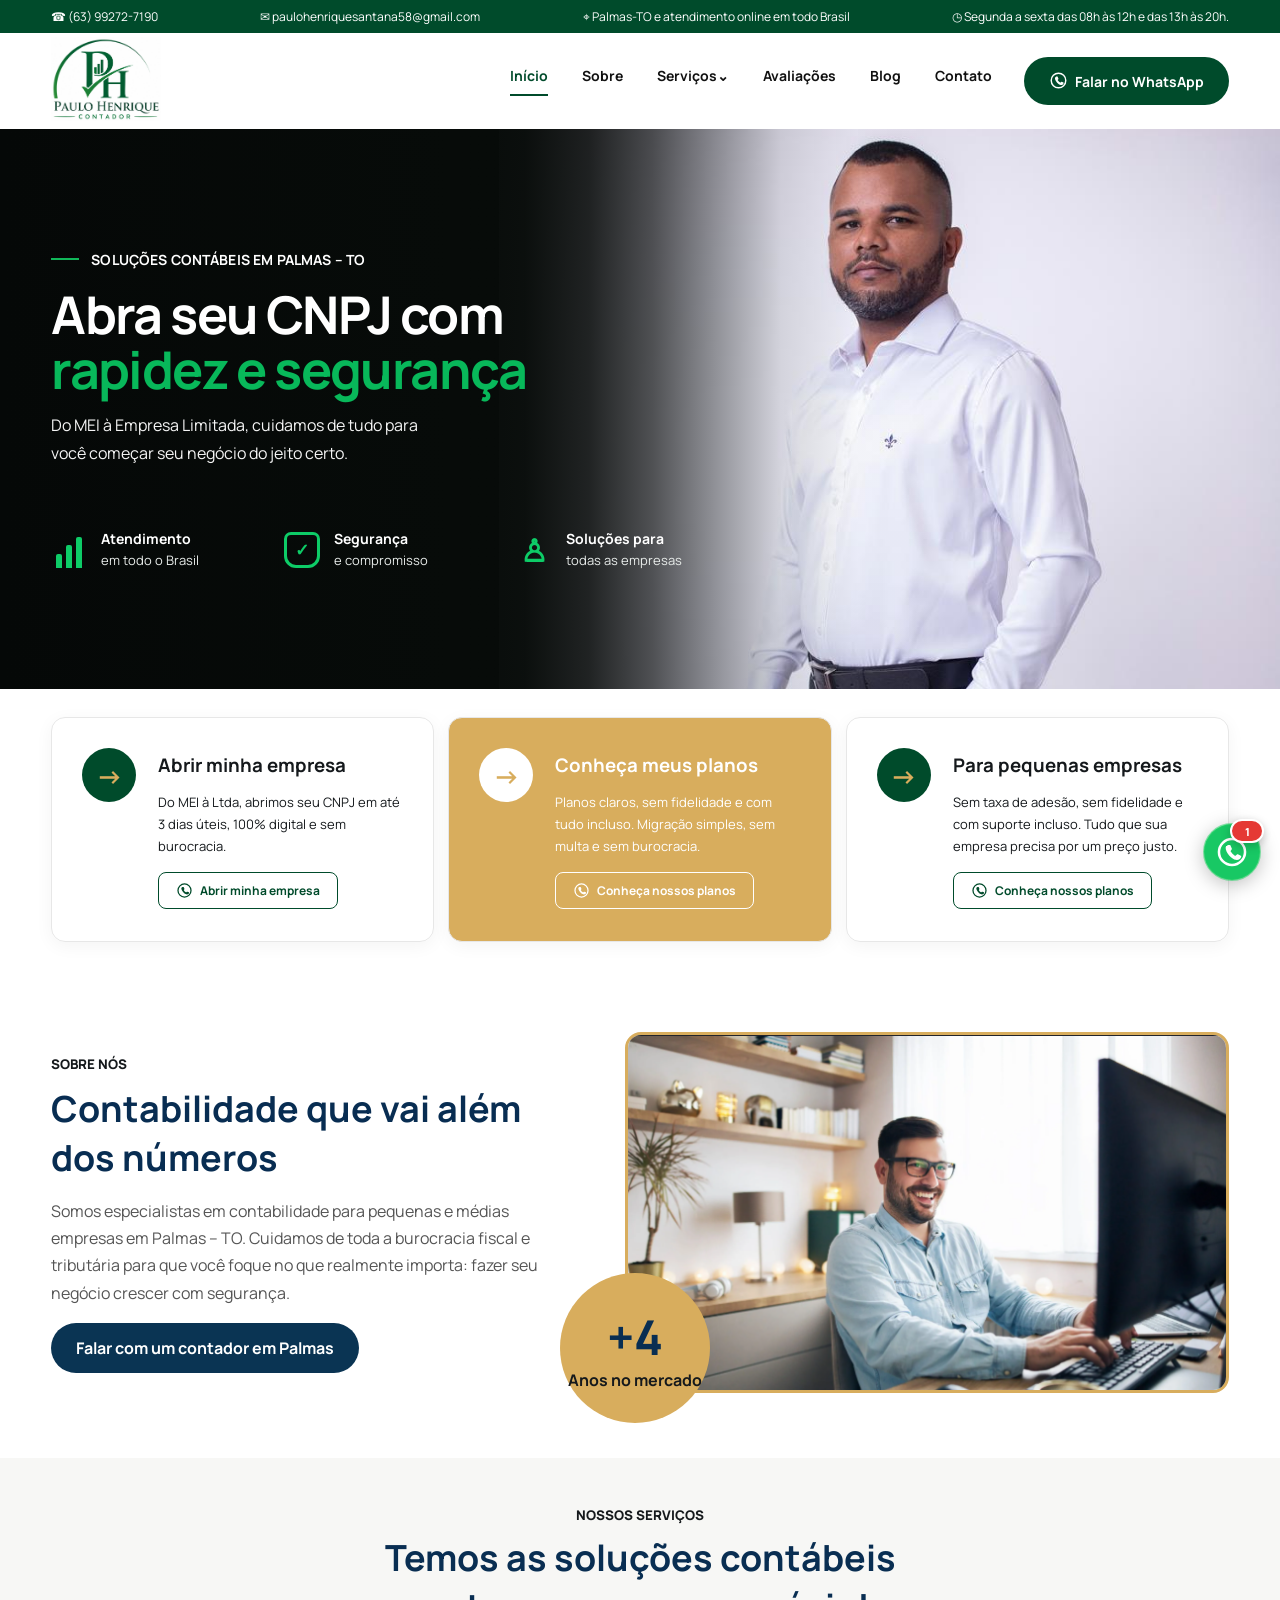
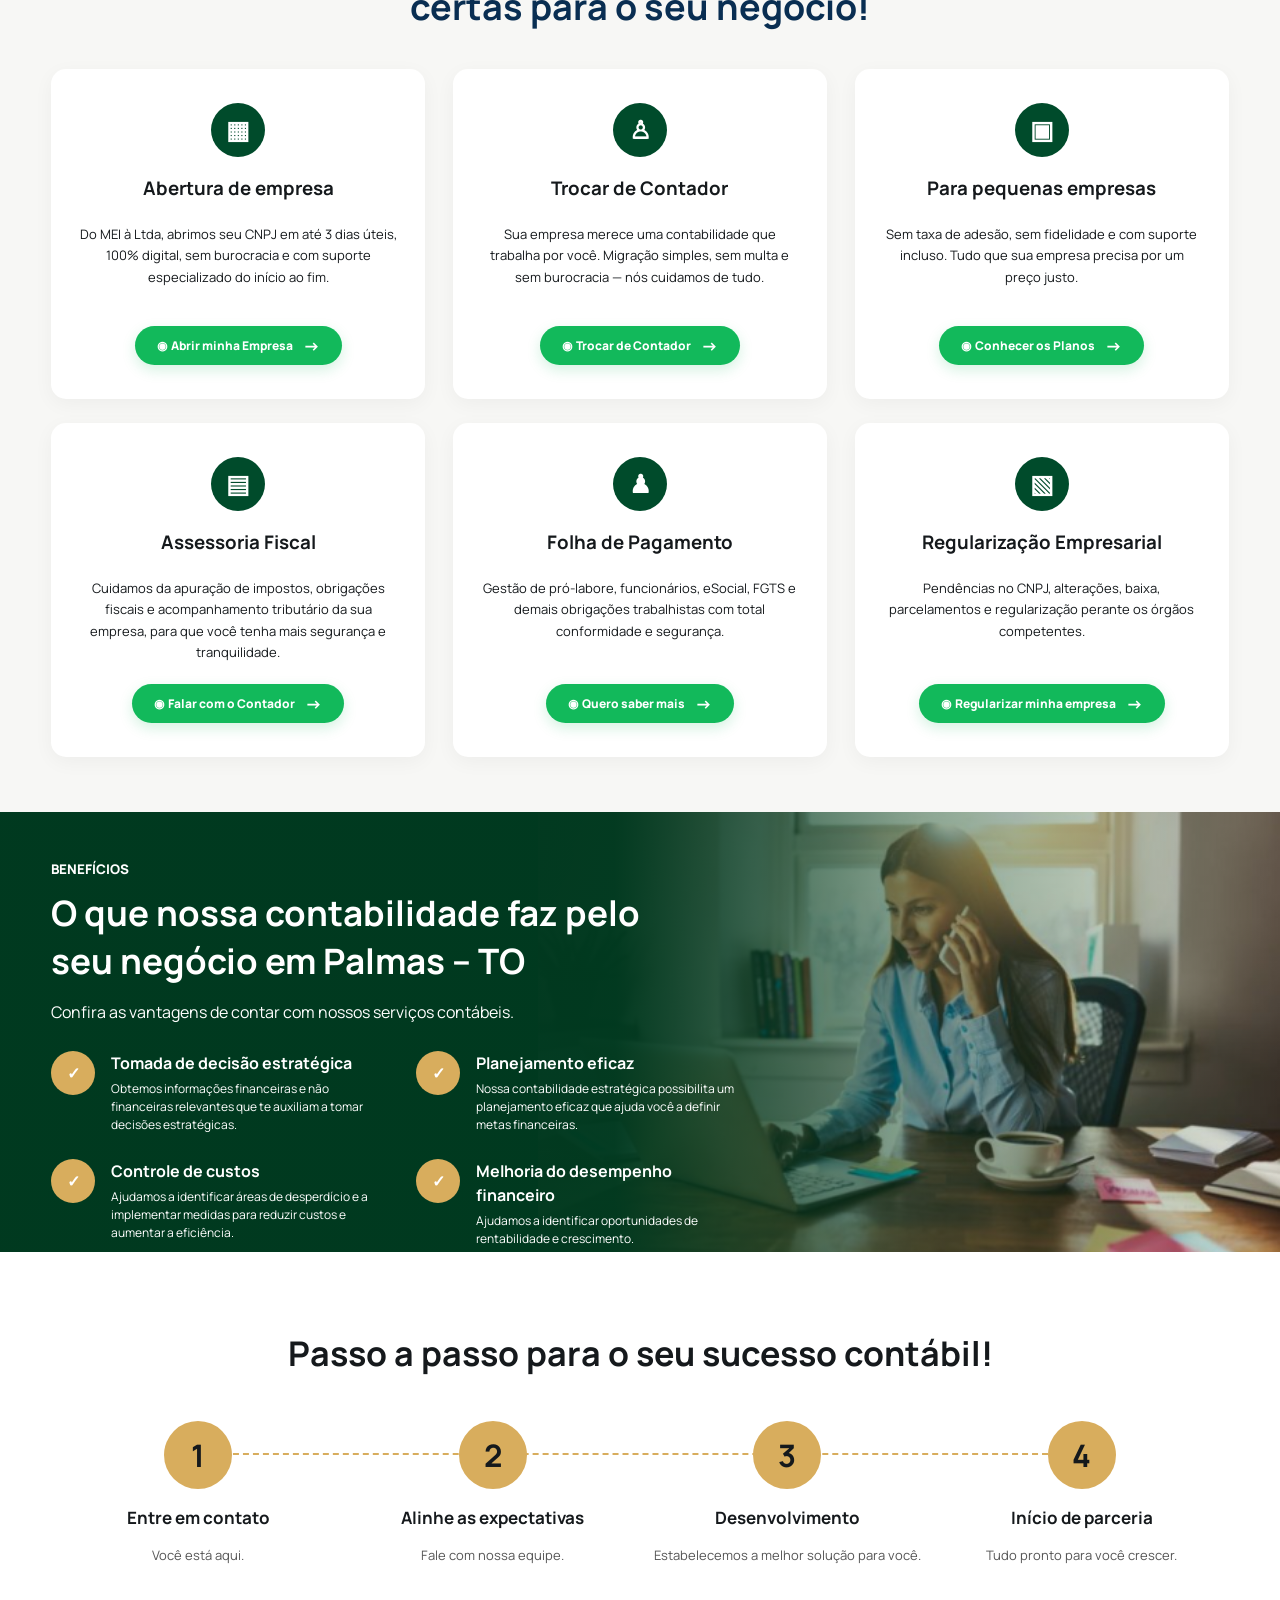
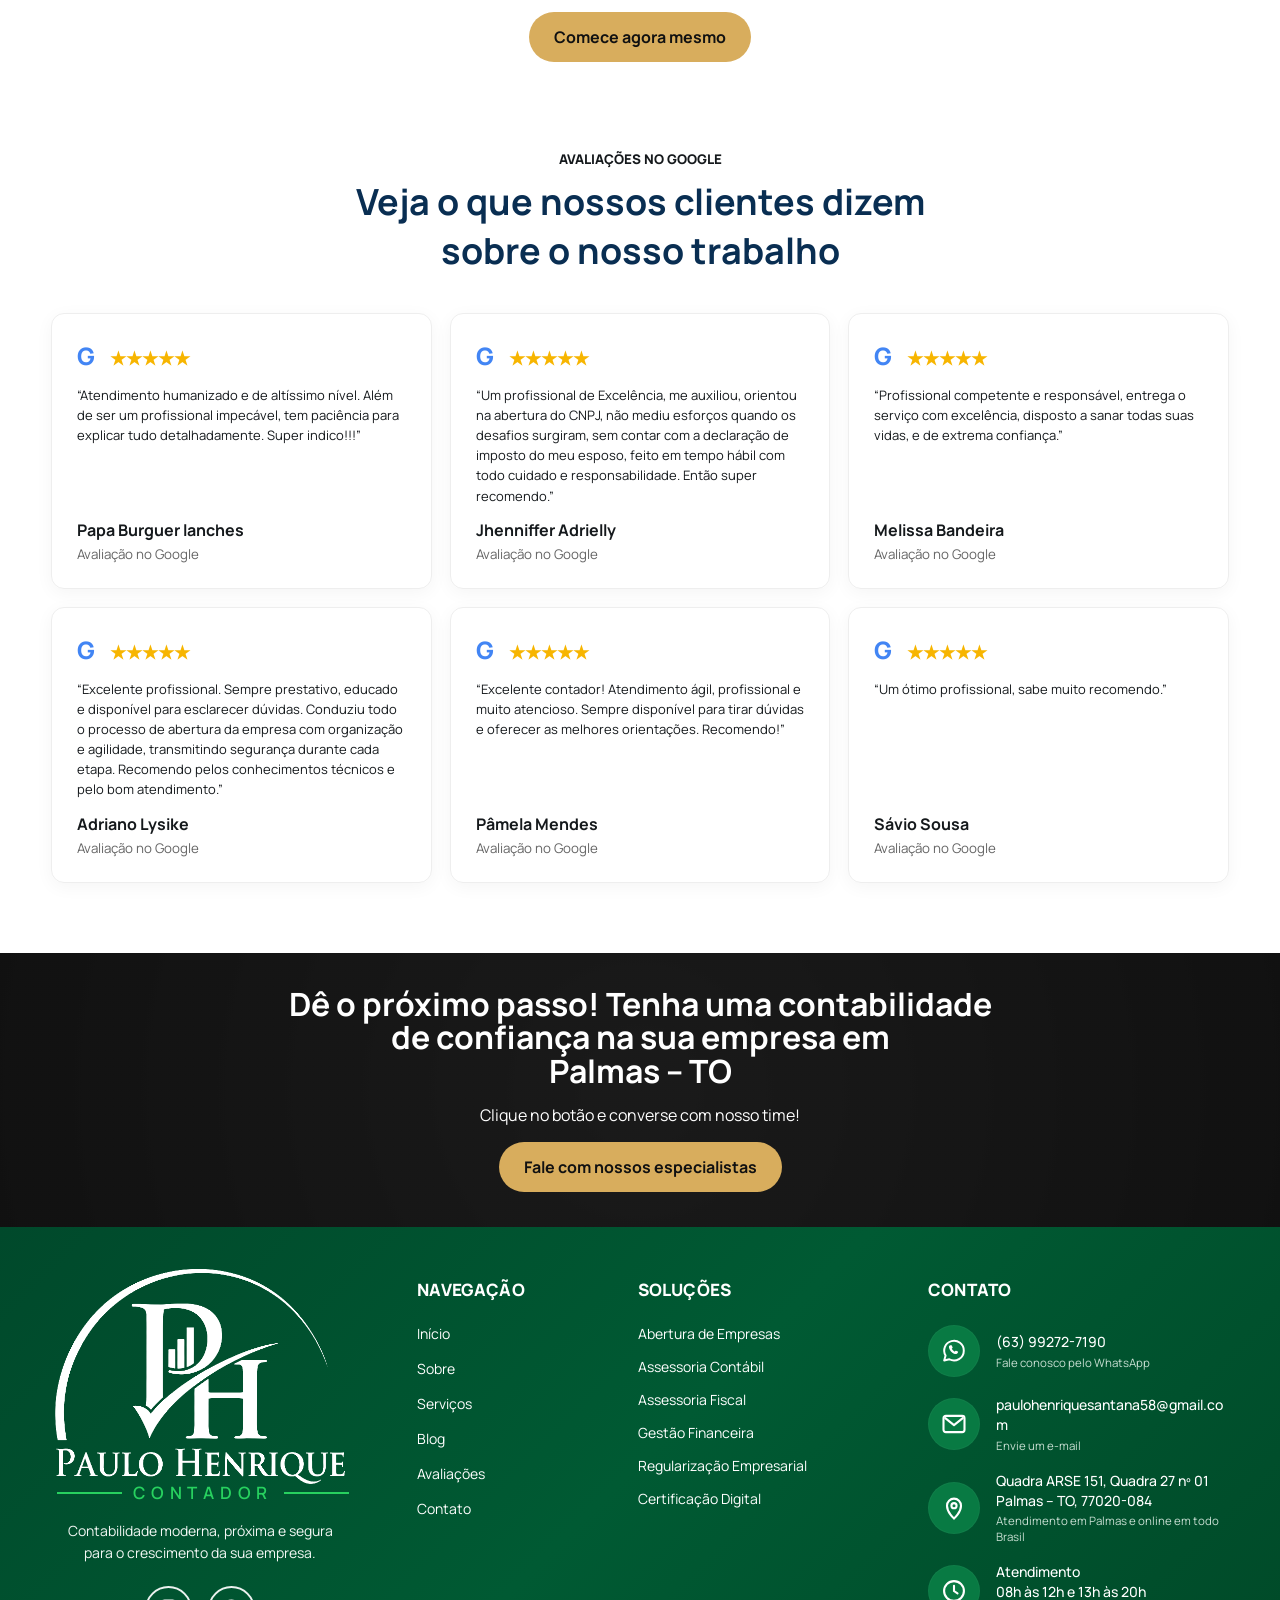
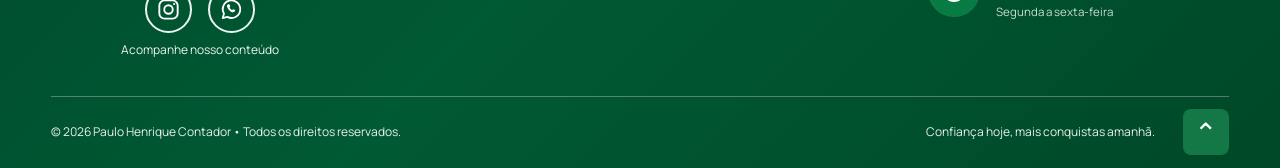
<file: index.html>
<!doctype html><html lang="pt-BR"><head><meta charset="utf-8"><meta name="viewport" content="width=device-width,initial-scale=1"><title>Paulo Henrique Contador | Palmas-TO</title><meta name="description" content="Contabilidade em Palmas-TO e atendimento online em todo Brasil. Abertura de empresa, Simples Nacional, fiscal, folha, eSocial e regularização."><link rel="preconnect" href="https://fonts.googleapis.com"><link rel="preconnect" href="https://fonts.gstatic.com" crossorigin><link href="https://fonts.googleapis.com/css2?family=Manrope:wght@400;500;600;700;800&display=swap" rel="stylesheet"><link rel="stylesheet" href="estilo.css"></head><body>
<div class="topbar"><div class="wrap topitems"><span>☎ (63) 99272-7190</span><span>✉ paulohenriquesantana58@gmail.com</span><span>⌖ Palmas-TO e atendimento online em todo Brasil</span><span>◷ Segunda a sexta das 08h às 12h e das 13h às 20h.</span></div></div>
<header><div class="wrap nav"><a href="#inicio"><img class="logo" src="assets/logo-header-nova.png" alt="Paulo Henrique Contador"></a><button class="menu" aria-label="Abrir menu">☰</button><nav><a href="#inicio">Início</a><a href="#sobre">Sobre</a><a href="#servicos">Serviços⌄</a><a href="#avaliacoes">Avaliações</a><a href="#blog">Blog</a><a href="#contato">Contato</a></nav><a class="btn dark" data-wa href="#"><span class="wa-icon" aria-hidden="true"><svg viewBox="0 0 24 24" role="img"><circle cx="12" cy="12" r="9.2" fill="none" stroke="currentColor" stroke-width="1.8"/><path d="M8.4 7.8c.35-.78.72-.8 1.08-.81h.92c.2 0 .42.08.54.39l.92 2.2c.1.25.07.48-.08.7l-.67.86c-.15.19-.16.37-.03.59.72 1.2 1.69 2.18 2.9 2.9.2.12.39.11.56-.04l.93-.83c.2-.18.42-.22.67-.11l2.06.96c.3.14.35.33.31.58-.11.72-.5 1.36-1.08 1.79-.56.42-1.25.65-1.95.65-1.05 0-2.55-.48-4.22-1.94-1.82-1.6-3.13-3.66-3.63-5.67-.2-.78-.13-1.53.21-2.22z" fill="currentColor"/></svg></span>Falar no WhatsApp</a></div></header>
<main>
<section class="hero" id="inicio">
  <div class="hero-photo"><img src="assets/foto-hero-nova.jpg" alt="Paulo Henrique Contador"></div>
  <div class="hero-blend" aria-hidden="true"></div>
  <div class="wrap hero-inner">
    <div class="hero-copy">
      <small><span class="hero-line"></span>SOLUÇÕES CONTÁBEIS EM PALMAS – TO</small>
      <h1>Abra seu CNPJ com<br><em>rapidez e segurança</em></h1>
      <p>Do MEI à Empresa Limitada, cuidamos de tudo para<br>você começar seu negócio do jeito certo.</p>
      <div class="hero-points" aria-label="Diferenciais">
        <div class="hero-point">
          <span class="point-icon point-bars" aria-hidden="true"><i></i><i></i><i></i></span>
          <span><strong>Atendimento</strong>em todo o Brasil</span>
        </div>
        <div class="hero-point">
          <span class="point-icon point-shield" aria-hidden="true">✓</span>
          <span><strong>Segurança</strong>e compromisso</span>
        </div>
        <div class="hero-point">
          <span class="point-icon point-users" aria-hidden="true">♙</span>
          <span><strong>Soluções para</strong>todas as empresas</span>
        </div>
      </div>
    </div>
  </div>
</section>
<section class="quick wrap"><article><b class="round">→</b><div><h3>Abrir minha empresa</h3><p>Do MEI à Ltda, abrimos seu CNPJ em até 3 dias úteis, 100% digital e sem burocracia.</p><a data-wa class="outline" href="#"><span class="wa-icon" aria-hidden="true"><svg viewBox="0 0 24 24" role="img"><circle cx="12" cy="12" r="9.2" fill="none" stroke="currentColor" stroke-width="1.8"/><path d="M8.4 7.8c.35-.78.72-.8 1.08-.81h.92c.2 0 .42.08.54.39l.92 2.2c.1.25.07.48-.08.7l-.67.86c-.15.19-.16.37-.03.59.72 1.2 1.69 2.18 2.9 2.9.2.12.39.11.56-.04l.93-.83c.2-.18.42-.22.67-.11l2.06.96c.3.14.35.33.31.58-.11.72-.5 1.36-1.08 1.79-.56.42-1.25.65-1.95.65-1.05 0-2.55-.48-4.22-1.94-1.82-1.6-3.13-3.66-3.63-5.67-.2-.78-.13-1.53.21-2.22z" fill="currentColor"/></svg></span>Abrir minha empresa</a></div></article><article class="gold"><b class="round white">→</b><div><h3>Conheça meus planos</h3><p>Planos claros, sem fidelidade e com tudo incluso. Migração simples, sem multa e sem burocracia.</p><a data-wa class="outline light" href="#"><span class="wa-icon" aria-hidden="true"><svg viewBox="0 0 24 24" role="img"><circle cx="12" cy="12" r="9.2" fill="none" stroke="currentColor" stroke-width="1.8"/><path d="M8.4 7.8c.35-.78.72-.8 1.08-.81h.92c.2 0 .42.08.54.39l.92 2.2c.1.25.07.48-.08.7l-.67.86c-.15.19-.16.37-.03.59.72 1.2 1.69 2.18 2.9 2.9.2.12.39.11.56-.04l.93-.83c.2-.18.42-.22.67-.11l2.06.96c.3.14.35.33.31.58-.11.72-.5 1.36-1.08 1.79-.56.42-1.25.65-1.95.65-1.05 0-2.55-.48-4.22-1.94-1.82-1.6-3.13-3.66-3.63-5.67-.2-.78-.13-1.53.21-2.22z" fill="currentColor"/></svg></span>Conheça nossos planos</a></div></article><article><b class="round">→</b><div><h3>Para pequenas empresas</h3><p>Sem taxa de adesão, sem fidelidade e com suporte incluso. Tudo que sua empresa precisa por um preço justo.</p><a data-wa class="outline" href="#"><span class="wa-icon" aria-hidden="true"><svg viewBox="0 0 24 24" role="img"><circle cx="12" cy="12" r="9.2" fill="none" stroke="currentColor" stroke-width="1.8"/><path d="M8.4 7.8c.35-.78.72-.8 1.08-.81h.92c.2 0 .42.08.54.39l.92 2.2c.1.25.07.48-.08.7l-.67.86c-.15.19-.16.37-.03.59.72 1.2 1.69 2.18 2.9 2.9.2.12.39.11.56-.04l.93-.83c.2-.18.42-.22.67-.11l2.06.96c.3.14.35.33.31.58-.11.72-.5 1.36-1.08 1.79-.56.42-1.25.65-1.95.65-1.05 0-2.55-.48-4.22-1.94-1.82-1.6-3.13-3.66-3.63-5.67-.2-.78-.13-1.53.21-2.22z" fill="currentColor"/></svg></span>Conheça nossos planos</a></div></article></section>
<section class="about wrap" id="sobre"><div><small>SOBRE NÓS</small><h2>Contabilidade que vai além dos números</h2><p>Somos especialistas em contabilidade para pequenas e médias empresas em Palmas – TO. Cuidamos de toda a burocracia fiscal e tributária para que você foque no que realmente importa: fazer seu negócio crescer com segurança.</p><a data-wa class="btn navy" href="#">Falar com um contador em Palmas</a></div><div class="about-photo"><img src="assets/homem-escritorio.png" alt="Profissional trabalhando em escritório"><span><strong>+4</strong>Anos no mercado</span></div></section>
<section class="services" id="servicos"><div class="wrap"><div class="section-title"><small>NOSSOS SERVIÇOS</small><h2>Temos as soluções contábeis<br>certas para o seu negócio!</h2></div><div class="service-grid">
<article><b>▦</b><h3>Abertura de empresa</h3><p>Do MEI à Ltda, abrimos seu CNPJ em até 3 dias úteis, 100% digital, sem burocracia e com suporte especializado do início ao fim.</p><a data-wa href="#">◉ &nbsp;Abrir minha Empresa</a></article>
<article><b>♙</b><h3>Trocar de Contador</h3><p>Sua empresa merece uma contabilidade que trabalha por você. Migração simples, sem multa e sem burocracia — nós cuidamos de tudo.</p><a data-wa href="#">◉ &nbsp;Trocar de Contador</a></article>
<article><b>▣</b><h3>Para pequenas empresas</h3><p>Sem taxa de adesão, sem fidelidade e com suporte incluso. Tudo que sua empresa precisa por um preço justo.</p><a data-wa href="#">◉ &nbsp;Conhecer os Planos</a></article>
<article><b>▤</b><h3>Assessoria Fiscal</h3><p>Cuidamos da apuração de impostos, obrigações fiscais e acompanhamento tributário da sua empresa, para que você tenha mais segurança e tranquilidade.</p><a data-wa href="#">◉ &nbsp;Falar com o Contador</a></article>
<article><b>♟</b><h3>Folha de Pagamento</h3><p>Gestão de pró-labore, funcionários, eSocial, FGTS e demais obrigações trabalhistas com total conformidade e segurança.</p><a data-wa href="#">◉ &nbsp;Quero saber mais</a></article>
<article><b>▧</b><h3>Regularização Empresarial</h3><p>Pendências no CNPJ, alterações, baixa, parcelamentos e regularização perante os órgãos competentes.</p><a data-wa href="#">◉ &nbsp;Regularizar minha empresa</a></article>
</div></div></section>
<section class="benefits"><img src="assets/mulher-trabalhando.png" alt="Mulher trabalhando no escritório"><div class="shade"></div><div class="wrap benefits-copy"><small>BENEFÍCIOS</small><h2>O que nossa contabilidade faz pelo<br>seu negócio em Palmas – TO</h2><p>Confira as vantagens de contar com nossos serviços contábeis.</p><div class="benefit-grid"><div><b>✓</b><span><strong>Tomada de decisão estratégica</strong>Obtemos informações financeiras e não financeiras relevantes que te auxiliam a tomar decisões estratégicas.</span></div><div><b>✓</b><span><strong>Planejamento eficaz</strong>Nossa contabilidade estratégica possibilita um planejamento eficaz que ajuda você a definir metas financeiras.</span></div><div><b>✓</b><span><strong>Controle de custos</strong>Ajudamos a identificar áreas de desperdício e a implementar medidas para reduzir custos e aumentar a eficiência.</span></div><div><b>✓</b><span><strong>Melhoria do desempenho financeiro</strong>Ajudamos a identificar oportunidades de rentabilidade e crescimento.</span></div></div></div></section>
<section class="steps wrap"><h2>Passo a passo para o seu sucesso contábil!</h2><div class="step-grid"><article><b>1</b><h3>Entre em contato</h3><p>Você está aqui.</p></article><article><b>2</b><h3>Alinhe as expectativas</h3><p>Fale com nossa equipe.</p></article><article><b>3</b><h3>Desenvolvimento</h3><p>Estabelecemos a melhor solução para você.</p></article><article><b>4</b><h3>Início de parceria</h3><p>Tudo pronto para você crescer.</p></article></div><a data-wa class="btn goldbtn" href="#">Comece agora mesmo</a></section>
<section class="reviews wrap" id="avaliacoes"><div class="section-title"><small>AVALIAÇÕES NO GOOGLE</small><h2>Veja o que nossos clientes dizem<br>sobre o nosso trabalho</h2></div><div class="review-grid"><article><div class="g">G <span>★★★★★</span></div><p>“Atendimento humanizado e de altíssimo nível. Além de ser um profissional impecável, tem paciência para explicar tudo detalhadamente. Super indico!!!”</p><b>Papa Burguer lanches</b><small>Avaliação no Google</small></article><article><div class="g">G <span>★★★★★</span></div><p>“Um profissional de Excelência, me auxiliou, orientou na abertura do CNPJ, não mediu esforços quando os desafios surgiram, sem contar com a declaração de imposto do meu esposo, feito em tempo hábil com todo cuidado e responsabilidade. Então super recomendo.”</p><b>Jhenniffer Adrielly</b><small>Avaliação no Google</small></article><article><div class="g">G <span>★★★★★</span></div><p>“Profissional competente e responsável, entrega o serviço com excelência, disposto a sanar todas suas vidas, e de extrema confiança.”</p><b>Melissa Bandeira</b><small>Avaliação no Google</small></article><article><div class="g">G <span>★★★★★</span></div><p>“Excelente profissional. Sempre prestativo, educado e disponível para esclarecer dúvidas. Conduziu todo o processo de abertura da empresa com organização e agilidade, transmitindo segurança durante cada etapa. Recomendo pelos conhecimentos técnicos e pelo bom atendimento.”</p><b>Adriano Lysike</b><small>Avaliação no Google</small></article><article><div class="g">G <span>★★★★★</span></div><p>“Excelente contador! Atendimento ágil, profissional e muito atencioso. Sempre disponível para tirar dúvidas e oferecer as melhores orientações. Recomendo!”</p><b>Pâmela Mendes</b><small>Avaliação no Google</small></article><article><div class="g">G <span>★★★★★</span></div><p>“Um ótimo profissional, sabe muito recomendo.”</p><b>Sávio Sousa</b><small>Avaliação no Google</small></article></div></section>
<section class="cta"><div class="wrap"><h2>Dê o próximo passo! Tenha uma contabilidade<br>de confiança na sua empresa em<br>Palmas – TO</h2><p>Clique no botão e converse com nosso time!</p><a data-wa class="btn goldbtn" href="#">Fale com nossos especialistas</a></div></section>
</main>
<footer id="contato" class="site-footer footer-premium">
  <div class="footer-shell">
    <div class="footer-premium-grid">
      <div class="footer-brand-premium">
        <div class="footer-logo-lockup">
          <img src="assets/logo-footer-white.png" alt="Paulo Henrique Contador" class="footer-logo-premium">
          <div class="footer-contador-word"><span></span>CONTADOR<span></span></div>
        </div>
        <p>Contabilidade moderna, próxima e segura<br>para o crescimento da sua empresa.</p>
        <div class="footer-social-premium" aria-label="Redes sociais">
          <a class="social-circle" href="https://www.instagram.com/paulohenriquecontador_?stkn=ZHVsbTBmMThrMnM1&utm_source=qr" target="_blank" rel="noopener noreferrer" aria-label="Instagram de Paulo Henrique Contador">
            <svg viewBox="0 0 24 24" aria-hidden="true"><rect x="3.2" y="3.2" width="17.6" height="17.6" rx="5" fill="none" stroke="currentColor" stroke-width="1.8"/><circle cx="12" cy="12" r="4.1" fill="none" stroke="currentColor" stroke-width="1.8"/><circle cx="17.4" cy="6.7" r="1.05" fill="currentColor"/></svg>
          </a>
          <a class="social-circle" data-wa href="#" target="_blank" rel="noopener noreferrer" aria-label="WhatsApp de Paulo Henrique Contador">
            <svg viewBox="0 0 24 24" aria-hidden="true"><path d="M20.4 11.7a8.4 8.4 0 0 1-12.42 7.37L3.6 20.2l1.18-4.25A8.4 8.4 0 1 1 20.4 11.7Z" fill="none" stroke="currentColor" stroke-width="1.7" stroke-linejoin="round"/><path d="M8.3 7.55c.25-.55.5-.57.76-.57h.65c.15 0 .3.06.39.28l.66 1.58c.08.18.05.34-.06.5l-.48.62c-.1.13-.11.27-.02.42.52.86 1.21 1.56 2.08 2.08.15.09.28.08.4-.03l.67-.6c.14-.13.3-.16.48-.08l1.48.69c.22.1.25.24.22.42-.08.52-.36.97-.77 1.28-.4.3-.9.46-1.4.46-.75 0-1.83-.34-3.03-1.39-1.3-1.15-2.24-2.62-2.6-4.06-.14-.56-.09-1.1.15-1.59Z" fill="currentColor"/></svg>
          </a>
        </div>
        <div class="footer-social-caption">Acompanhe nosso conteúdo</div>
      </div>

      <div class="footer-column-premium">
        <h3>NAVEGAÇÃO</h3>
        <a href="#inicio">Início</a>
        <a href="#sobre">Sobre</a>
        <a href="#servicos">Serviços</a>
        <a href="#blog">Blog</a>
        <a href="#avaliacoes">Avaliações</a>
        <a href="#contato">Contato</a>
      </div>

      <div class="footer-column-premium footer-solutions-premium">
        <h3>SOLUÇÕES</h3>
        <a href="#servicos">Abertura de Empresas</a>
        <a href="#servicos">Assessoria Contábil</a>
        <a href="#servicos">Assessoria Fiscal</a>
        <a href="#servicos">Gestão Financeira</a>
        <a href="#servicos">Regularização Empresarial</a>
        <a href="#servicos">Certificação Digital</a>
      </div>

      <div class="footer-contact-premium">
        <h3>CONTATO</h3>
        <a class="contact-row" data-wa href="#" target="_blank" rel="noopener noreferrer">
          <span class="contact-icon"><svg viewBox="0 0 24 24" aria-hidden="true"><path d="M20.4 11.7a8.4 8.4 0 0 1-12.42 7.37L3.6 20.2l1.18-4.25A8.4 8.4 0 1 1 20.4 11.7Z" fill="none" stroke="currentColor" stroke-width="1.7" stroke-linejoin="round"/><path d="M8.3 7.55c.25-.55.5-.57.76-.57h.65c.15 0 .3.06.39.28l.66 1.58c.08.18.05.34-.06.5l-.48.62c-.1.13-.11.27-.02.42.52.86 1.21 1.56 2.08 2.08.15.09.28.08.4-.03l.67-.6c.14-.13.3-.16.48-.08l1.48.69c.22.1.25.24.22.42-.08.52-.36.97-.77 1.28-.4.3-.9.46-1.4.46-.75 0-1.83-.34-3.03-1.39-1.3-1.15-2.24-2.62-2.6-4.06-.14-.56-.09-1.1.15-1.59Z" fill="currentColor"/></svg></span>
          <span class="contact-copy"><strong>(63) 99272-7190</strong><small>Fale conosco pelo WhatsApp</small></span>
        </a>
        <a class="contact-row" href="mailto:paulohenriquesantana58@gmail.com">
          <span class="contact-icon"><svg viewBox="0 0 24 24" aria-hidden="true"><rect x="3" y="5" width="18" height="14" rx="2" fill="none" stroke="currentColor" stroke-width="1.8"/><path d="m4.5 7 7.5 6 7.5-6" fill="none" stroke="currentColor" stroke-width="1.8" stroke-linecap="round" stroke-linejoin="round"/></svg></span>
          <span class="contact-copy"><strong>paulohenriquesantana58@gmail.com</strong><small>Envie um e-mail</small></span>
        </a>
        <div class="contact-row">
          <span class="contact-icon"><svg viewBox="0 0 24 24" aria-hidden="true"><path d="M12 21s6-5.17 6-11a6 6 0 1 0-12 0c0 5.83 6 11 6 11Z" fill="none" stroke="currentColor" stroke-width="1.8"/><circle cx="12" cy="10" r="2.2" fill="none" stroke="currentColor" stroke-width="1.8"/></svg></span>
          <span class="contact-copy"><strong>Quadra ARSE 151, Quadra 27 nº 01<br>Palmas – TO, 77020-084</strong><small>Atendimento em Palmas e online em todo Brasil</small></span>
        </div>
        <div class="contact-row">
          <span class="contact-icon"><svg viewBox="0 0 24 24" aria-hidden="true"><circle cx="12" cy="12" r="8.5" fill="none" stroke="currentColor" stroke-width="1.8"/><path d="M12 7.5V12l3 2" fill="none" stroke="currentColor" stroke-width="1.8" stroke-linecap="round"/></svg></span>
          <span class="contact-copy"><strong>Atendimento<br>08h às 12h e 13h às 20h</strong><small>Segunda a sexta-feira</small></span>
        </div>
      </div>
    </div>

    <div class="footer-premium-bottom">
      <span>© 2026 Paulo Henrique Contador • Todos os direitos reservados.</span>
      <div class="footer-bottom-right"><span>Confiança hoje, mais conquistas amanhã.</span><a class="back-top" href="#inicio" aria-label="Voltar ao topo">⌃</a></div>
    </div>
  </div>
</footer>
<a class="float-wa" data-wa href="#" aria-label="Falar no WhatsApp - 1 nova mensagem"><span class="wa-icon" aria-hidden="true"><svg viewBox="0 0 24 24" role="img"><circle cx="12" cy="12" r="9.2" fill="none" stroke="currentColor" stroke-width="1.8"/><path d="M8.4 7.8c.35-.78.72-.8 1.08-.81h.92c.2 0 .42.08.54.39l.92 2.2c.1.25.07.48-.08.7l-.67.86c-.15.19-.16.37-.03.59.72 1.2 1.69 2.18 2.9 2.9.2.12.39.11.56-.04l.93-.83c.2-.18.42-.22.67-.11l2.06.96c.3.14.35.33.31.58-.11.72-.5 1.36-1.08 1.79-.56.42-1.25.65-1.95.65-1.05 0-2.55-.48-4.22-1.94-1.82-1.6-3.13-3.66-3.63-5.67-.2-.78-.13-1.53.21-2.22z" fill="currentColor"/></svg></span></a><script src="script.js"></script></body></html>
</file>
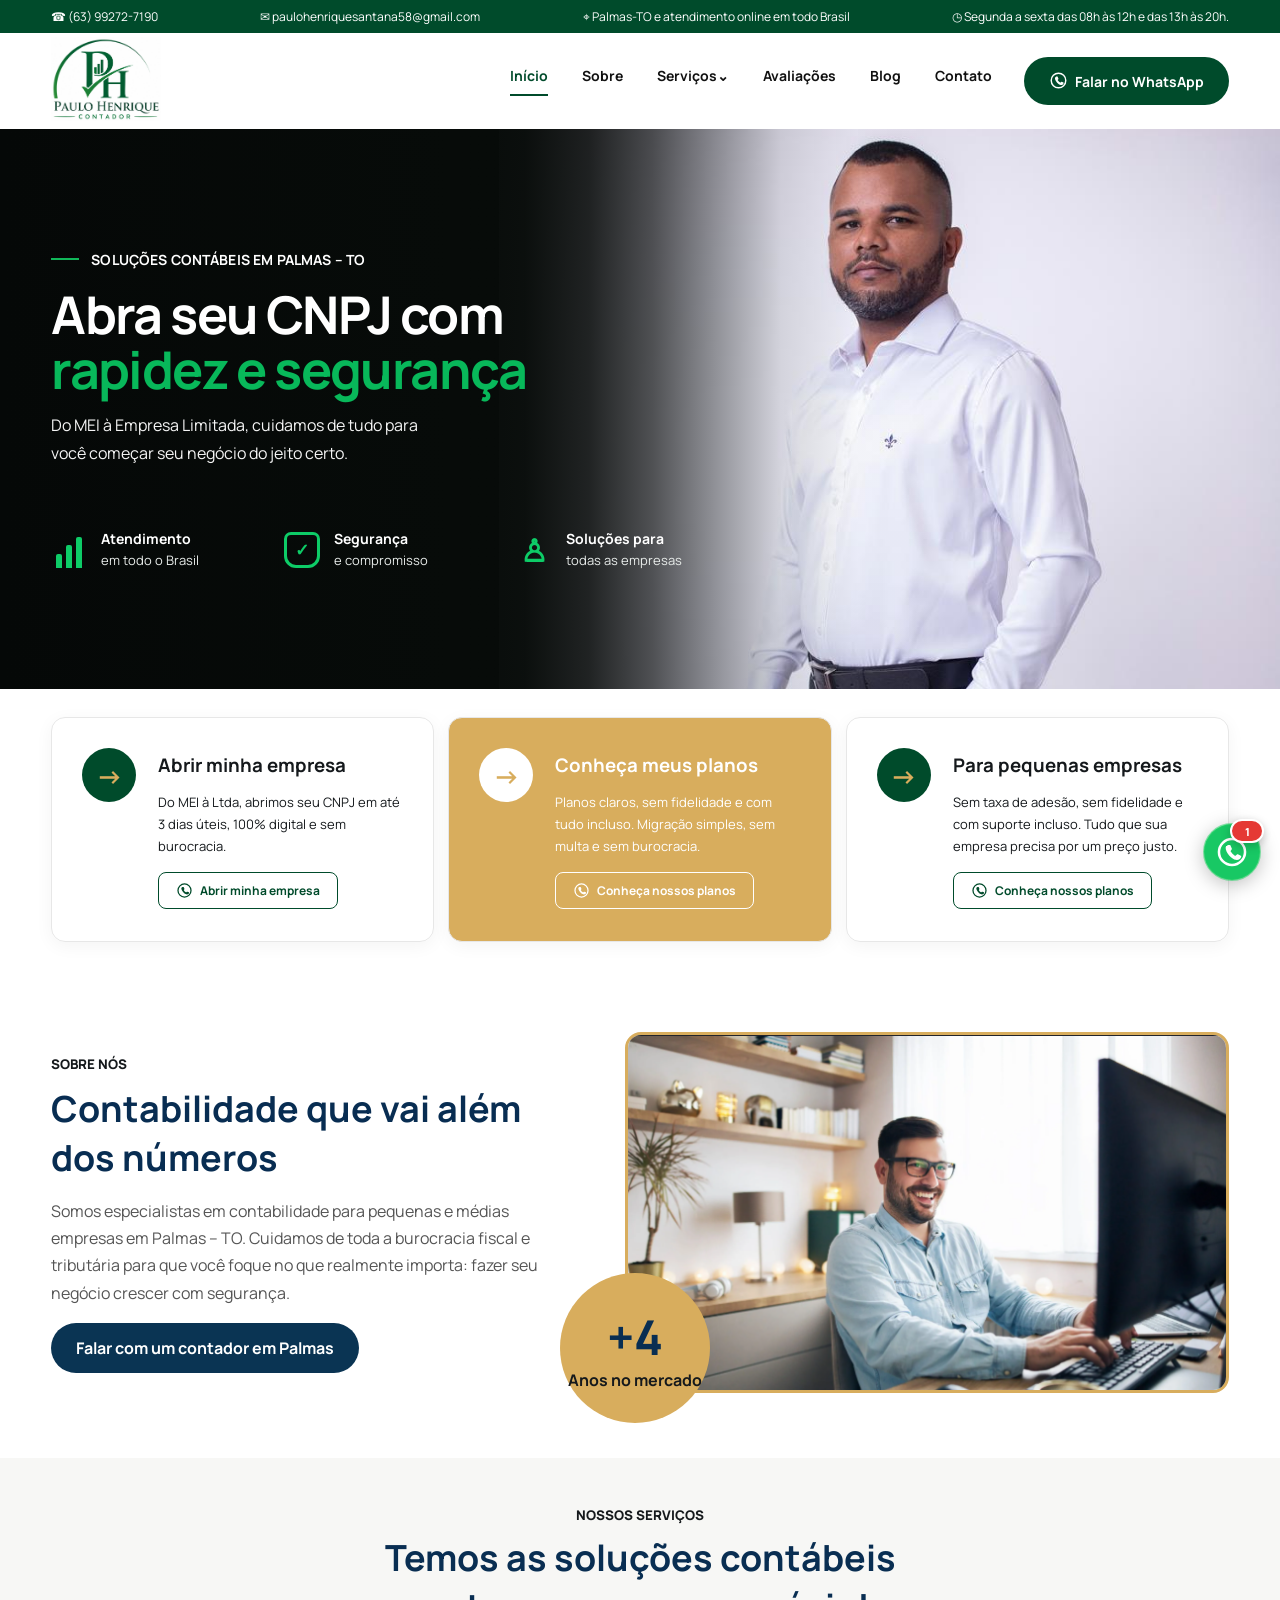
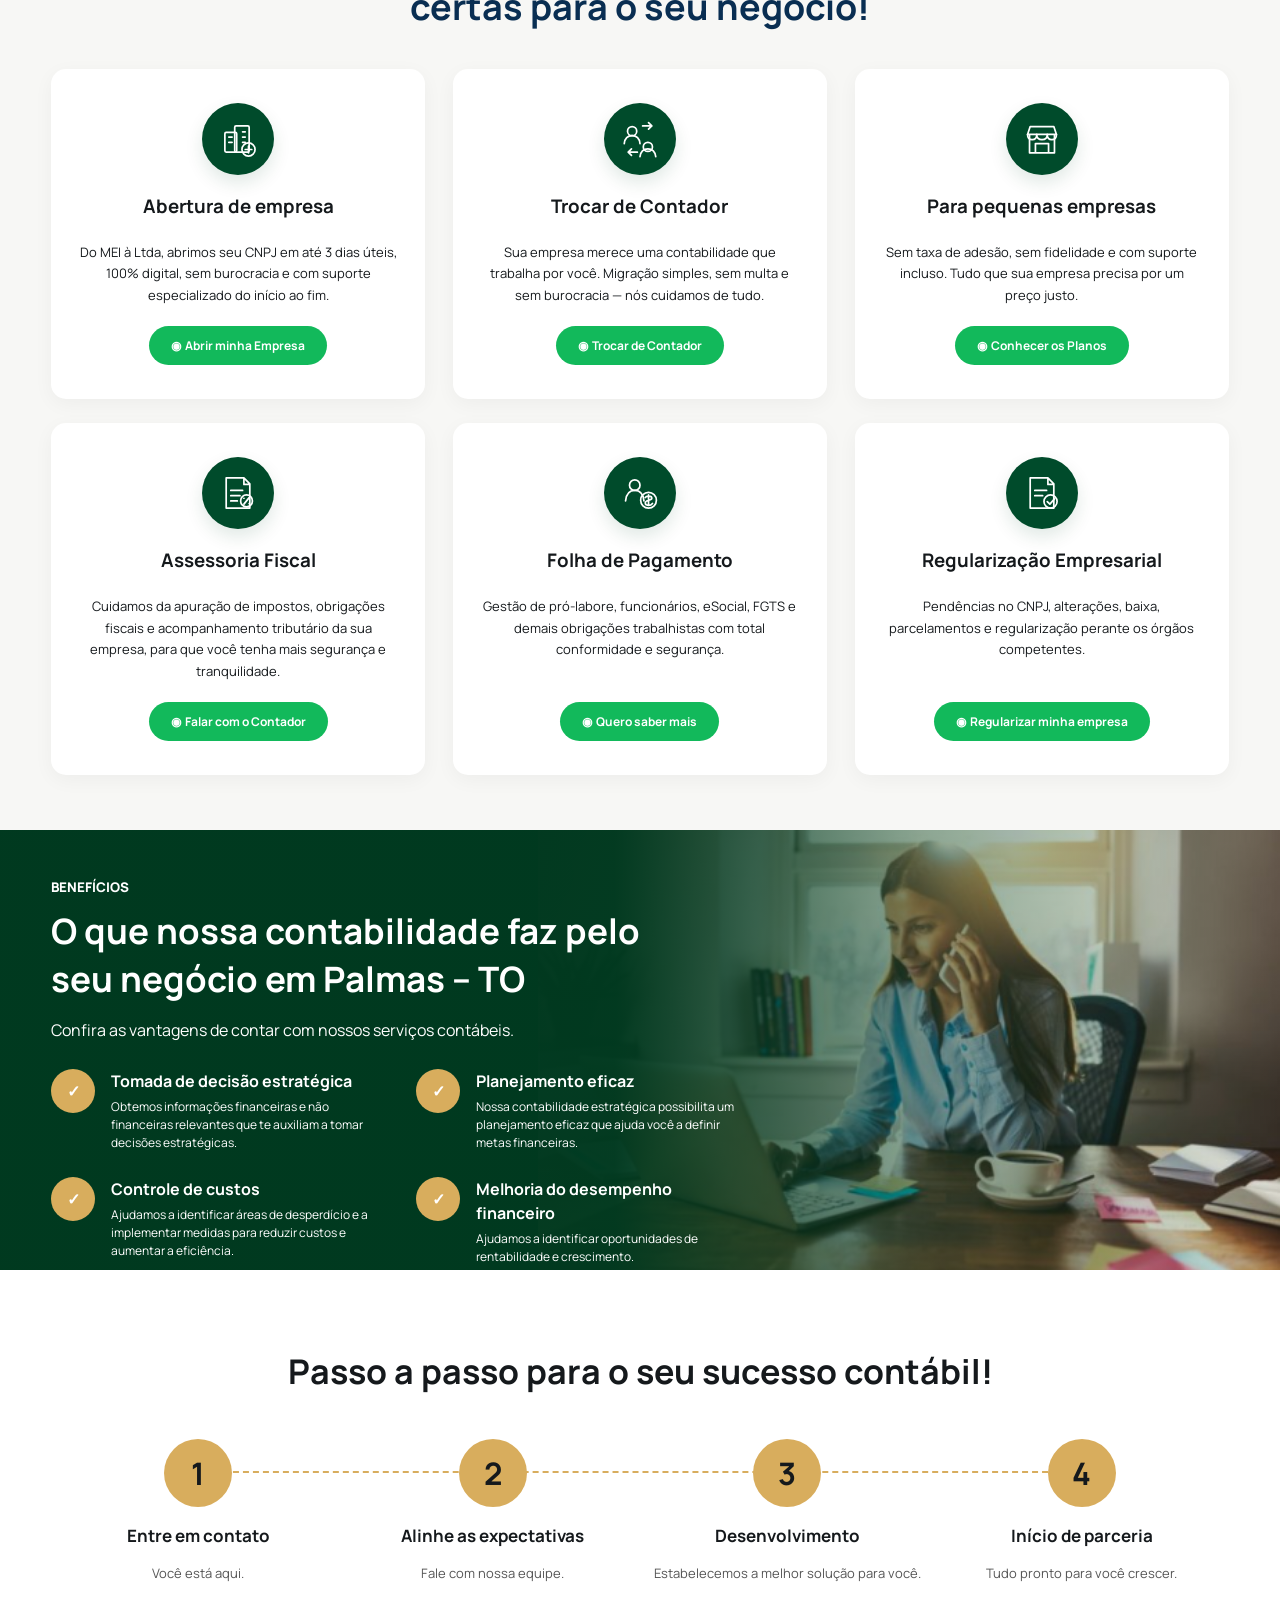
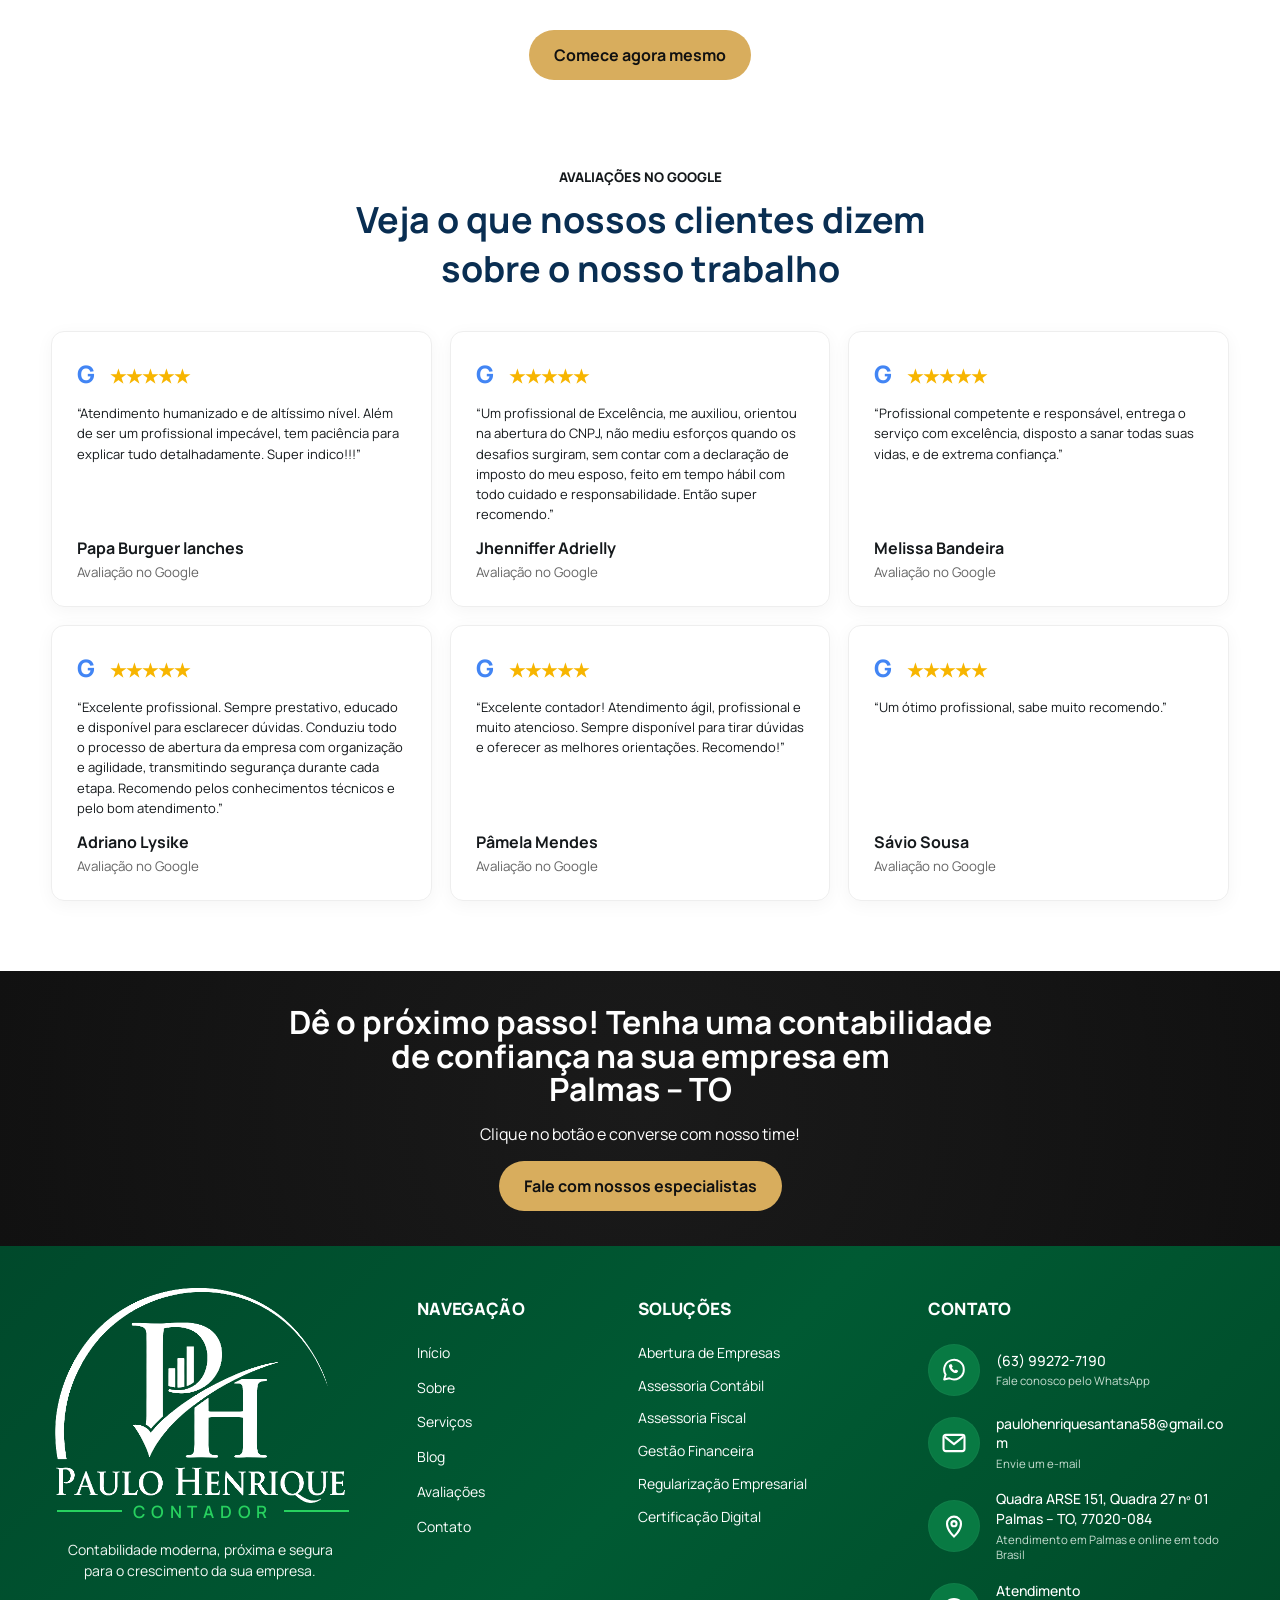
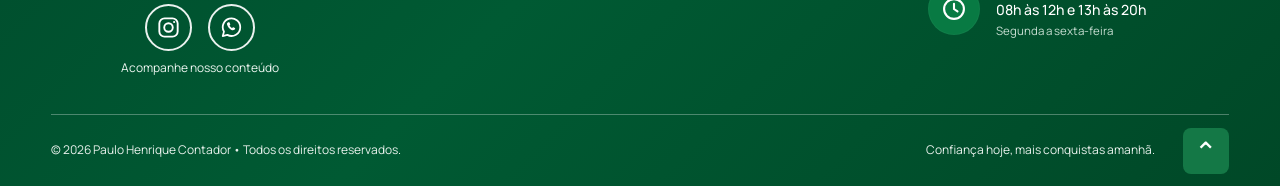
<file: site_paulo_henrique_ICONES_SERVICOS_ATUALIZADOS/index.html>
<!doctype html><html lang="pt-BR"><head><meta charset="utf-8"><meta name="viewport" content="width=device-width,initial-scale=1"><title>Paulo Henrique Contador | Palmas-TO</title><meta name="description" content="Contabilidade em Palmas-TO e atendimento online em todo Brasil. Abertura de empresa, Simples Nacional, fiscal, folha, eSocial e regularização."><link rel="preconnect" href="https://fonts.googleapis.com"><link rel="preconnect" href="https://fonts.gstatic.com" crossorigin><link href="https://fonts.googleapis.com/css2?family=Manrope:wght@400;500;600;700;800&display=swap" rel="stylesheet"><link rel="stylesheet" href="estilo.css"></head><body>
<div class="topbar"><div class="wrap topitems"><span>☎ (63) 99272-7190</span><span>✉ paulohenriquesantana58@gmail.com</span><span>⌖ Palmas-TO e atendimento online em todo Brasil</span><span>◷ Segunda a sexta das 08h às 12h e das 13h às 20h.</span></div></div>
<header><div class="wrap nav"><a href="#inicio"><img class="logo" src="assets/logo-header-nova.png" alt="Paulo Henrique Contador"></a><button class="menu" aria-label="Abrir menu">☰</button><nav><a href="#inicio">Início</a><a href="#sobre">Sobre</a><a href="#servicos">Serviços⌄</a><a href="#avaliacoes">Avaliações</a><a href="#blog">Blog</a><a href="#contato">Contato</a></nav><a class="btn dark" data-wa href="#"><span class="wa-icon" aria-hidden="true"><svg viewBox="0 0 24 24" role="img"><circle cx="12" cy="12" r="9.2" fill="none" stroke="currentColor" stroke-width="1.8"/><path d="M8.4 7.8c.35-.78.72-.8 1.08-.81h.92c.2 0 .42.08.54.39l.92 2.2c.1.25.07.48-.08.7l-.67.86c-.15.19-.16.37-.03.59.72 1.2 1.69 2.18 2.9 2.9.2.12.39.11.56-.04l.93-.83c.2-.18.42-.22.67-.11l2.06.96c.3.14.35.33.31.58-.11.72-.5 1.36-1.08 1.79-.56.42-1.25.65-1.95.65-1.05 0-2.55-.48-4.22-1.94-1.82-1.6-3.13-3.66-3.63-5.67-.2-.78-.13-1.53.21-2.22z" fill="currentColor"/></svg></span>Falar no WhatsApp</a></div></header>
<main>
<section class="hero" id="inicio">
  <div class="hero-photo"><img src="assets/foto-hero-nova.jpg" alt="Paulo Henrique Contador"></div>
  <div class="hero-blend" aria-hidden="true"></div>
  <div class="wrap hero-inner">
    <div class="hero-copy">
      <small><span class="hero-line"></span>SOLUÇÕES CONTÁBEIS EM PALMAS – TO</small>
      <h1>Abra seu CNPJ com<br><em>rapidez e segurança</em></h1>
      <p>Do MEI à Empresa Limitada, cuidamos de tudo para<br>você começar seu negócio do jeito certo.</p>
      <div class="hero-points" aria-label="Diferenciais">
        <div class="hero-point">
          <span class="point-icon point-bars" aria-hidden="true"><i></i><i></i><i></i></span>
          <span><strong>Atendimento</strong>em todo o Brasil</span>
        </div>
        <div class="hero-point">
          <span class="point-icon point-shield" aria-hidden="true">✓</span>
          <span><strong>Segurança</strong>e compromisso</span>
        </div>
        <div class="hero-point">
          <span class="point-icon point-users" aria-hidden="true">♙</span>
          <span><strong>Soluções para</strong>todas as empresas</span>
        </div>
      </div>
    </div>
  </div>
</section>
<section class="quick wrap"><article><b class="round">→</b><div><h3>Abrir minha empresa</h3><p>Do MEI à Ltda, abrimos seu CNPJ em até 3 dias úteis, 100% digital e sem burocracia.</p><a data-wa class="outline" href="#"><span class="wa-icon" aria-hidden="true"><svg viewBox="0 0 24 24" role="img"><circle cx="12" cy="12" r="9.2" fill="none" stroke="currentColor" stroke-width="1.8"/><path d="M8.4 7.8c.35-.78.72-.8 1.08-.81h.92c.2 0 .42.08.54.39l.92 2.2c.1.25.07.48-.08.7l-.67.86c-.15.19-.16.37-.03.59.72 1.2 1.69 2.18 2.9 2.9.2.12.39.11.56-.04l.93-.83c.2-.18.42-.22.67-.11l2.06.96c.3.14.35.33.31.58-.11.72-.5 1.36-1.08 1.79-.56.42-1.25.65-1.95.65-1.05 0-2.55-.48-4.22-1.94-1.82-1.6-3.13-3.66-3.63-5.67-.2-.78-.13-1.53.21-2.22z" fill="currentColor"/></svg></span>Abrir minha empresa</a></div></article><article class="gold"><b class="round white">→</b><div><h3>Conheça meus planos</h3><p>Planos claros, sem fidelidade e com tudo incluso. Migração simples, sem multa e sem burocracia.</p><a data-wa class="outline light" href="#"><span class="wa-icon" aria-hidden="true"><svg viewBox="0 0 24 24" role="img"><circle cx="12" cy="12" r="9.2" fill="none" stroke="currentColor" stroke-width="1.8"/><path d="M8.4 7.8c.35-.78.72-.8 1.08-.81h.92c.2 0 .42.08.54.39l.92 2.2c.1.25.07.48-.08.7l-.67.86c-.15.19-.16.37-.03.59.72 1.2 1.69 2.18 2.9 2.9.2.12.39.11.56-.04l.93-.83c.2-.18.42-.22.67-.11l2.06.96c.3.14.35.33.31.58-.11.72-.5 1.36-1.08 1.79-.56.42-1.25.65-1.95.65-1.05 0-2.55-.48-4.22-1.94-1.82-1.6-3.13-3.66-3.63-5.67-.2-.78-.13-1.53.21-2.22z" fill="currentColor"/></svg></span>Conheça nossos planos</a></div></article><article><b class="round">→</b><div><h3>Para pequenas empresas</h3><p>Sem taxa de adesão, sem fidelidade e com suporte incluso. Tudo que sua empresa precisa por um preço justo.</p><a data-wa class="outline" href="#"><span class="wa-icon" aria-hidden="true"><svg viewBox="0 0 24 24" role="img"><circle cx="12" cy="12" r="9.2" fill="none" stroke="currentColor" stroke-width="1.8"/><path d="M8.4 7.8c.35-.78.72-.8 1.08-.81h.92c.2 0 .42.08.54.39l.92 2.2c.1.25.07.48-.08.7l-.67.86c-.15.19-.16.37-.03.59.72 1.2 1.69 2.18 2.9 2.9.2.12.39.11.56-.04l.93-.83c.2-.18.42-.22.67-.11l2.06.96c.3.14.35.33.31.58-.11.72-.5 1.36-1.08 1.79-.56.42-1.25.65-1.95.65-1.05 0-2.55-.48-4.22-1.94-1.82-1.6-3.13-3.66-3.63-5.67-.2-.78-.13-1.53.21-2.22z" fill="currentColor"/></svg></span>Conheça nossos planos</a></div></article></section>
<section class="about wrap" id="sobre"><div><small>SOBRE NÓS</small><h2>Contabilidade que vai além dos números</h2><p>Somos especialistas em contabilidade para pequenas e médias empresas em Palmas – TO. Cuidamos de toda a burocracia fiscal e tributária para que você foque no que realmente importa: fazer seu negócio crescer com segurança.</p><a data-wa class="btn navy" href="#">Falar com um contador em Palmas</a></div><div class="about-photo"><img src="assets/homem-escritorio.png" alt="Profissional trabalhando em escritório"><span><strong>+4</strong>Anos no mercado</span></div></section>
<section class="services" id="servicos"><div class="wrap"><div class="section-title"><small>NOSSOS SERVIÇOS</small><h2>Temos as soluções contábeis<br>certas para o seu negócio!</h2></div><div class="service-grid">
<article><span class="service-icon" aria-hidden="true"><svg viewBox="0 0 64 64"><rect x="12" y="22" width="18" height="30" rx="2"/><rect x="27" y="12" width="22" height="40" rx="2"/><path d="M18 29h5m-5 8h5m16-16h4m-4 8h4m-4 8h4"/><circle cx="48" cy="48" r="10"/><path d="M48 43v10m-5-5h10"/></svg></span><h3>Abertura de empresa</h3><p>Do MEI à Ltda, abrimos seu CNPJ em até 3 dias úteis, 100% digital, sem burocracia e com suporte especializado do início ao fim.</p><a data-wa href="#">◉ &nbsp;Abrir minha Empresa</a></article>
<article><span class="service-icon" aria-hidden="true"><svg viewBox="0 0 64 64"><circle cx="20" cy="20" r="7"/><path d="M8 39c1-8 5-12 12-12s11 4 12 12"/><circle cx="44" cy="44" r="7"/><path d="M32 59c1-8 5-12 12-12s11 4 12 12M36 12h14l-5-5m5 5-5 5M28 52H14l5 5m-5-5 5-5"/></svg></span><h3>Trocar de Contador</h3><p>Sua empresa merece uma contabilidade que trabalha por você. Migração simples, sem multa e sem burocracia — nós cuidamos de tudo.</p><a data-wa href="#">◉ &nbsp;Trocar de Contador</a></article>
<article><span class="service-icon" aria-hidden="true"><svg viewBox="0 0 64 64"><path d="M10 25h44l-4-12H14zM13 25v28h38V25M22 53V39h20v14"/><path d="M10 25c0 5 3 8 7 8s7-3 7-8c0 5 3 8 8 8s8-3 8-8c0 5 3 8 7 8s7-3 7-8"/></svg></span><h3>Para pequenas empresas</h3><p>Sem taxa de adesão, sem fidelidade e com suporte incluso. Tudo que sua empresa precisa por um preço justo.</p><a data-wa href="#">◉ &nbsp;Conhecer os Planos</a></article>
<article><span class="service-icon" aria-hidden="true"><svg viewBox="0 0 64 64"><path d="M14 9h27l9 9v37H14zM41 9v10h9M21 28h18M21 36h14M21 44h10"/><circle cx="45" cy="44" r="9"/><path d="M41 49l8-10M41 40h.1M49 48h.1"/></svg></span><h3>Assessoria Fiscal</h3><p>Cuidamos da apuração de impostos, obrigações fiscais e acompanhamento tributário da sua empresa, para que você tenha mais segurança e tranquilidade.</p><a data-wa href="#">◉ &nbsp;Falar com o Contador</a></article>
<article><span class="service-icon" aria-hidden="true"><svg viewBox="0 0 64 64"><circle cx="24" cy="20" r="8"/><path d="M10 44c1-10 6-16 14-16s13 6 14 16"/><circle cx="45" cy="43" r="12"/><path d="M45 35v16M40 39c2-3 10-3 10 1s-10 2-10 7 8 5 11 1"/></svg></span><h3>Folha de Pagamento</h3><p>Gestão de pró-labore, funcionários, eSocial, FGTS e demais obrigações trabalhistas com total conformidade e segurança.</p><a data-wa href="#">◉ &nbsp;Quero saber mais</a></article>
<article><span class="service-icon" aria-hidden="true"><svg viewBox="0 0 64 64"><path d="M14 9h27l9 9v37H14zM41 9v10h9M21 28h18M21 36h12"/><circle cx="45" cy="45" r="10"/><path d="m40 45 4 4 7-8"/></svg></span><h3>Regularização Empresarial</h3><p>Pendências no CNPJ, alterações, baixa, parcelamentos e regularização perante os órgãos competentes.</p><a data-wa href="#">◉ &nbsp;Regularizar minha empresa</a></article>
</div></div></section>
<section class="benefits"><img src="assets/mulher-trabalhando.png" alt="Mulher trabalhando no escritório"><div class="shade"></div><div class="wrap benefits-copy"><small>BENEFÍCIOS</small><h2>O que nossa contabilidade faz pelo<br>seu negócio em Palmas – TO</h2><p>Confira as vantagens de contar com nossos serviços contábeis.</p><div class="benefit-grid"><div><b>✓</b><span><strong>Tomada de decisão estratégica</strong>Obtemos informações financeiras e não financeiras relevantes que te auxiliam a tomar decisões estratégicas.</span></div><div><b>✓</b><span><strong>Planejamento eficaz</strong>Nossa contabilidade estratégica possibilita um planejamento eficaz que ajuda você a definir metas financeiras.</span></div><div><b>✓</b><span><strong>Controle de custos</strong>Ajudamos a identificar áreas de desperdício e a implementar medidas para reduzir custos e aumentar a eficiência.</span></div><div><b>✓</b><span><strong>Melhoria do desempenho financeiro</strong>Ajudamos a identificar oportunidades de rentabilidade e crescimento.</span></div></div></div></section>
<section class="steps wrap"><h2>Passo a passo para o seu sucesso contábil!</h2><div class="step-grid"><article><b>1</b><h3>Entre em contato</h3><p>Você está aqui.</p></article><article><b>2</b><h3>Alinhe as expectativas</h3><p>Fale com nossa equipe.</p></article><article><b>3</b><h3>Desenvolvimento</h3><p>Estabelecemos a melhor solução para você.</p></article><article><b>4</b><h3>Início de parceria</h3><p>Tudo pronto para você crescer.</p></article></div><a data-wa class="btn goldbtn" href="#">Comece agora mesmo</a></section>
<section class="reviews wrap" id="avaliacoes"><div class="section-title"><small>AVALIAÇÕES NO GOOGLE</small><h2>Veja o que nossos clientes dizem<br>sobre o nosso trabalho</h2></div><div class="review-grid"><article><div class="g">G <span>★★★★★</span></div><p>“Atendimento humanizado e de altíssimo nível. Além de ser um profissional impecável, tem paciência para explicar tudo detalhadamente. Super indico!!!”</p><b>Papa Burguer lanches</b><small>Avaliação no Google</small></article><article><div class="g">G <span>★★★★★</span></div><p>“Um profissional de Excelência, me auxiliou, orientou na abertura do CNPJ, não mediu esforços quando os desafios surgiram, sem contar com a declaração de imposto do meu esposo, feito em tempo hábil com todo cuidado e responsabilidade. Então super recomendo.”</p><b>Jhenniffer Adrielly</b><small>Avaliação no Google</small></article><article><div class="g">G <span>★★★★★</span></div><p>“Profissional competente e responsável, entrega o serviço com excelência, disposto a sanar todas suas vidas, e de extrema confiança.”</p><b>Melissa Bandeira</b><small>Avaliação no Google</small></article><article><div class="g">G <span>★★★★★</span></div><p>“Excelente profissional. Sempre prestativo, educado e disponível para esclarecer dúvidas. Conduziu todo o processo de abertura da empresa com organização e agilidade, transmitindo segurança durante cada etapa. Recomendo pelos conhecimentos técnicos e pelo bom atendimento.”</p><b>Adriano Lysike</b><small>Avaliação no Google</small></article><article><div class="g">G <span>★★★★★</span></div><p>“Excelente contador! Atendimento ágil, profissional e muito atencioso. Sempre disponível para tirar dúvidas e oferecer as melhores orientações. Recomendo!”</p><b>Pâmela Mendes</b><small>Avaliação no Google</small></article><article><div class="g">G <span>★★★★★</span></div><p>“Um ótimo profissional, sabe muito recomendo.”</p><b>Sávio Sousa</b><small>Avaliação no Google</small></article></div></section>
<section class="cta"><div class="wrap"><h2>Dê o próximo passo! Tenha uma contabilidade<br>de confiança na sua empresa em<br>Palmas – TO</h2><p>Clique no botão e converse com nosso time!</p><a data-wa class="btn goldbtn" href="#">Fale com nossos especialistas</a></div></section>
</main>
<footer id="contato" class="site-footer footer-premium">
  <div class="footer-shell">
    <div class="footer-premium-grid">
      <div class="footer-brand-premium">
        <div class="footer-logo-lockup">
          <img src="assets/logo-footer-white.png" alt="Paulo Henrique Contador" class="footer-logo-premium">
          <div class="footer-contador-word"><span></span>CONTADOR<span></span></div>
        </div>
        <p>Contabilidade moderna, próxima e segura<br>para o crescimento da sua empresa.</p>
        <div class="footer-social-premium" aria-label="Redes sociais">
          <a class="social-circle" href="https://www.instagram.com/paulohenriquecontador_?stkn=ZHVsbTBmMThrMnM1&utm_source=qr" target="_blank" rel="noopener noreferrer" aria-label="Instagram de Paulo Henrique Contador">
            <svg viewBox="0 0 24 24" aria-hidden="true"><rect x="3.2" y="3.2" width="17.6" height="17.6" rx="5" fill="none" stroke="currentColor" stroke-width="1.8"/><circle cx="12" cy="12" r="4.1" fill="none" stroke="currentColor" stroke-width="1.8"/><circle cx="17.4" cy="6.7" r="1.05" fill="currentColor"/></svg>
          </a>
          <a class="social-circle" data-wa href="#" target="_blank" rel="noopener noreferrer" aria-label="WhatsApp de Paulo Henrique Contador">
            <svg viewBox="0 0 24 24" aria-hidden="true"><path d="M20.4 11.7a8.4 8.4 0 0 1-12.42 7.37L3.6 20.2l1.18-4.25A8.4 8.4 0 1 1 20.4 11.7Z" fill="none" stroke="currentColor" stroke-width="1.7" stroke-linejoin="round"/><path d="M8.3 7.55c.25-.55.5-.57.76-.57h.65c.15 0 .3.06.39.28l.66 1.58c.08.18.05.34-.06.5l-.48.62c-.1.13-.11.27-.02.42.52.86 1.21 1.56 2.08 2.08.15.09.28.08.4-.03l.67-.6c.14-.13.3-.16.48-.08l1.48.69c.22.1.25.24.22.42-.08.52-.36.97-.77 1.28-.4.3-.9.46-1.4.46-.75 0-1.83-.34-3.03-1.39-1.3-1.15-2.24-2.62-2.6-4.06-.14-.56-.09-1.1.15-1.59Z" fill="currentColor"/></svg>
          </a>
        </div>
        <div class="footer-social-caption">Acompanhe nosso conteúdo</div>
      </div>

      <div class="footer-column-premium">
        <h3>NAVEGAÇÃO</h3>
        <a href="#inicio">Início</a>
        <a href="#sobre">Sobre</a>
        <a href="#servicos">Serviços</a>
        <a href="#blog">Blog</a>
        <a href="#avaliacoes">Avaliações</a>
        <a href="#contato">Contato</a>
      </div>

      <div class="footer-column-premium footer-solutions-premium">
        <h3>SOLUÇÕES</h3>
        <a href="#servicos">Abertura de Empresas</a>
        <a href="#servicos">Assessoria Contábil</a>
        <a href="#servicos">Assessoria Fiscal</a>
        <a href="#servicos">Gestão Financeira</a>
        <a href="#servicos">Regularização Empresarial</a>
        <a href="#servicos">Certificação Digital</a>
      </div>

      <div class="footer-contact-premium">
        <h3>CONTATO</h3>
        <a class="contact-row" data-wa href="#" target="_blank" rel="noopener noreferrer">
          <span class="contact-icon"><svg viewBox="0 0 24 24" aria-hidden="true"><path d="M20.4 11.7a8.4 8.4 0 0 1-12.42 7.37L3.6 20.2l1.18-4.25A8.4 8.4 0 1 1 20.4 11.7Z" fill="none" stroke="currentColor" stroke-width="1.7" stroke-linejoin="round"/><path d="M8.3 7.55c.25-.55.5-.57.76-.57h.65c.15 0 .3.06.39.28l.66 1.58c.08.18.05.34-.06.5l-.48.62c-.1.13-.11.27-.02.42.52.86 1.21 1.56 2.08 2.08.15.09.28.08.4-.03l.67-.6c.14-.13.3-.16.48-.08l1.48.69c.22.1.25.24.22.42-.08.52-.36.97-.77 1.28-.4.3-.9.46-1.4.46-.75 0-1.83-.34-3.03-1.39-1.3-1.15-2.24-2.62-2.6-4.06-.14-.56-.09-1.1.15-1.59Z" fill="currentColor"/></svg></span>
          <span class="contact-copy"><strong>(63) 99272-7190</strong><small>Fale conosco pelo WhatsApp</small></span>
        </a>
        <a class="contact-row" href="mailto:paulohenriquesantana58@gmail.com">
          <span class="contact-icon"><svg viewBox="0 0 24 24" aria-hidden="true"><rect x="3" y="5" width="18" height="14" rx="2" fill="none" stroke="currentColor" stroke-width="1.8"/><path d="m4.5 7 7.5 6 7.5-6" fill="none" stroke="currentColor" stroke-width="1.8" stroke-linecap="round" stroke-linejoin="round"/></svg></span>
          <span class="contact-copy"><strong>paulohenriquesantana58@gmail.com</strong><small>Envie um e-mail</small></span>
        </a>
        <div class="contact-row">
          <span class="contact-icon"><svg viewBox="0 0 24 24" aria-hidden="true"><path d="M12 21s6-5.17 6-11a6 6 0 1 0-12 0c0 5.83 6 11 6 11Z" fill="none" stroke="currentColor" stroke-width="1.8"/><circle cx="12" cy="10" r="2.2" fill="none" stroke="currentColor" stroke-width="1.8"/></svg></span>
          <span class="contact-copy"><strong>Quadra ARSE 151, Quadra 27 nº 01<br>Palmas – TO, 77020-084</strong><small>Atendimento em Palmas e online em todo Brasil</small></span>
        </div>
        <div class="contact-row">
          <span class="contact-icon"><svg viewBox="0 0 24 24" aria-hidden="true"><circle cx="12" cy="12" r="8.5" fill="none" stroke="currentColor" stroke-width="1.8"/><path d="M12 7.5V12l3 2" fill="none" stroke="currentColor" stroke-width="1.8" stroke-linecap="round"/></svg></span>
          <span class="contact-copy"><strong>Atendimento<br>08h às 12h e 13h às 20h</strong><small>Segunda a sexta-feira</small></span>
        </div>
      </div>
    </div>

    <div class="footer-premium-bottom">
      <span>© 2026 Paulo Henrique Contador • Todos os direitos reservados.</span>
      <div class="footer-bottom-right"><span>Confiança hoje, mais conquistas amanhã.</span><a class="back-top" href="#inicio" aria-label="Voltar ao topo">⌃</a></div>
    </div>
  </div>
</footer>
<a class="float-wa" data-wa href="#" aria-label="Falar no WhatsApp - 1 nova mensagem"><span class="wa-icon" aria-hidden="true"><svg viewBox="0 0 24 24" role="img"><circle cx="12" cy="12" r="9.2" fill="none" stroke="currentColor" stroke-width="1.8"/><path d="M8.4 7.8c.35-.78.72-.8 1.08-.81h.92c.2 0 .42.08.54.39l.92 2.2c.1.25.07.48-.08.7l-.67.86c-.15.19-.16.37-.03.59.72 1.2 1.69 2.18 2.9 2.9.2.12.39.11.56-.04l.93-.83c.2-.18.42-.22.67-.11l2.06.96c.3.14.35.33.31.58-.11.72-.5 1.36-1.08 1.79-.56.42-1.25.65-1.95.65-1.05 0-2.55-.48-4.22-1.94-1.82-1.6-3.13-3.66-3.63-5.67-.2-.78-.13-1.53.21-2.22z" fill="currentColor"/></svg></span></a><script src="script.js"></script></body></html>
</file>
<file: estilo.css>
:root{--green:#004b2b;--green2:#0a6a3b;--gold:#d8ad5d;--navy:#0a3453;--text:#15191c;--cream:#faf8f3}*{box-sizing:border-box}html{scroll-behavior:smooth}body{margin:0;font-family:Manrope,Arial,sans-serif;color:var(--text);background:#fff}.wrap{width:min(1180px,92%);margin:auto}.topbar{background:var(--green);color:#fff;font-size:12px}.topitems{display:flex;justify-content:space-between;gap:18px;padding:8px 0;white-space:nowrap}.nav{height:96px;display:flex;align-items:center;gap:32px}.logo{width:245px;max-height:78px;object-fit:contain;object-position:left}.nav nav{display:flex;gap:34px;margin-left:auto}.nav a{text-decoration:none;color:#111;font-weight:700;font-size:14px}.nav nav a:first-child{color:var(--green);border-bottom:2px solid var(--green);padding-bottom:9px}.btn{display:inline-block;padding:14px 25px;border-radius:999px;text-decoration:none;font-weight:700;border:0}.dark{background:var(--green);color:#fff!important}.green{background:#13b95d;color:#fff}.navy{background:var(--navy);color:#fff}.menu{display:none}.hero{height:410px;position:relative;overflow:hidden;background:#161a19}.hero-bg{position:absolute;inset:0;background:linear-gradient(90deg,#050706 0%,#121615 45%,#3c4240 100%)}.hero-bg:after{content:"";position:absolute;inset:0;background:repeating-linear-gradient(90deg,transparent 0 21%,rgba(0,0,0,.45) 21% 22%,transparent 22% 43%)}.hero-inner{height:100%;position:relative;display:flex;align-items:center}.hero-copy{z-index:2;color:#fff;width:56%;padding-left:45px}.hero-copy small,.about small,.section-title small,.benefits small{font-weight:800}.hero-copy h1{font-size:44px;line-height:1.08;margin:14px 0}.hero-copy em{font-style:normal;color:#24a651}.hero-copy p{line-height:1.7}.hero-person{position:absolute;right:8%;bottom:-20px;height:420px;width:340px;overflow:hidden}.hero-person img{width:100%;height:100%;object-fit:cover;object-position:center 15%;mix-blend-mode:normal}.arrow{position:absolute;z-index:3;width:48px;height:48px;border-radius:50%;border:0;background:var(--green);color:var(--gold);font-size:34px}.left{left:-5px}.right{right:-5px}.dots{position:absolute;bottom:15px;left:48%;display:flex;gap:10px}.dots i{width:11px;height:11px;background:#fff;border-radius:50%}.dots i:first-child{background:var(--gold)}.quick{display:grid;grid-template-columns:repeat(3,1fr);gap:14px;margin-top:28px;margin-bottom:55px}.quick article{min-height:225px;border:1px solid #e7e7e7;border-radius:14px;padding:30px;display:flex;gap:22px;box-shadow:0 4px 18px #0000000c}.quick .gold{background:var(--gold);color:#fff}.round{min-width:54px;height:54px;border-radius:50%;background:var(--green);color:var(--gold);display:grid;place-items:center;font-size:27px}.round.white{background:#fff}.quick h3{margin:4px 0 12px}.quick p{font-size:13px;line-height:1.7;min-height:68px}.outline{display:inline-block;border:1px solid var(--green);color:var(--green);border-radius:8px;padding:9px 17px;text-decoration:none;font-size:12px;font-weight:700}.outline.light{border-color:#fff;color:#fff}.about{display:grid;grid-template-columns:1fr 1.2fr;align-items:center;gap:70px;padding:35px 0 65px}.about h2{color:#082d52;font-size:36px;margin:10px 0}.about p{line-height:1.7;color:#555}.about-photo{position:relative}.about-photo img{width:100%;border-radius:16px;border:3px solid var(--gold);display:block}.about-photo span{position:absolute;left:-65px;bottom:-30px;background:var(--gold);width:150px;height:150px;border-radius:50%;display:flex;flex-direction:column;align-items:center;justify-content:center;font-weight:700}.about-photo span strong{font-size:48px;color:#092e52}.services{background:#f7f7f5;padding:45px 0 55px}.section-title{text-align:center}.section-title h2{font-size:36px;color:#092e52;margin:8px 0 38px}.service-grid{display:grid;grid-template-columns:repeat(3,1fr);gap:35px}.service-grid article{text-align:center;background:#fff;padding:28px 25px;border-radius:15px;box-shadow:0 5px 20px #0000000b}.service-grid b{display:grid;place-items:center;margin:auto;width:54px;height:54px;border-radius:50%;background:var(--green);color:#fff;font-size:25px}.service-grid p{font-size:13px;line-height:1.6}.service-grid a{display:inline-block;background:#12b95b;color:#fff;border-radius:999px;padding:10px 22px;text-decoration:none;font-size:12px}.benefits{height:440px;position:relative;overflow:hidden;background:var(--green);color:#fff}.benefits>img{position:absolute;right:0;width:58%;height:100%;object-fit:cover}.shade{position:absolute;inset:0;background:linear-gradient(90deg,rgba(0,57,31,.98) 0 48%,rgba(0,57,31,.45) 72%,rgba(0,0,0,.1))}.benefits-copy{position:relative;padding-top:45px}.benefits h2{font-size:35px;margin:10px 0}.benefit-grid{display:grid;grid-template-columns:330px 330px;gap:25px 35px;margin-top:28px}.benefit-grid div{display:flex;gap:16px}.benefit-grid b{background:var(--gold);min-width:44px;height:44px;border-radius:50%;display:grid;place-items:center}.benefit-grid span{font-size:12px;line-height:1.5}.benefit-grid strong{display:block;font-size:16px;margin-bottom:5px}.steps{text-align:center;padding:50px 0 55px}.steps h2{font-size:34px}.step-grid{display:grid;grid-template-columns:repeat(4,1fr);margin:45px 0 35px;position:relative}.step-grid:before{content:"";position:absolute;top:32px;left:12%;right:12%;border-top:2px dashed var(--gold)}.step-grid article{position:relative}.step-grid b{position:relative;z-index:1;width:68px;height:68px;border-radius:50%;display:grid;place-items:center;margin:auto;background:var(--gold);font-size:31px}.step-grid h3{font-size:17px}.step-grid p{color:#555;font-size:13px}.goldbtn{background:var(--gold);color:#111}.reviews{padding:30px 0 70px}.review-grid{display:grid;grid-template-columns:repeat(3,1fr);gap:18px}.review-grid article{border:1px solid #eee;border-radius:13px;padding:25px;box-shadow:0 4px 18px #0000000b;min-height:250px;display:flex;flex-direction:column}.review-grid article p{flex:1}.g{font-size:24px;font-weight:800;color:#4285f4}.g span{color:#f7b500;font-size:18px;margin-left:10px}.review-grid p{font-size:13px;line-height:1.55}.review-grid small{display:block;color:#666;margin-top:4px}.cta{background:linear-gradient(#111d,#111d),radial-gradient(circle at center,#555,#111);color:#fff;text-align:center;padding:35px 0}.cta h2{font-size:32px;line-height:1.05;margin:0 0 15px}footer{background:var(--green);color:#fff;padding:42px 0}.footer-grid{display:grid;grid-template-columns:1.3fr .8fr 1.3fr 1.2fr;gap:45px}.footer-logo{width:220px;filter:brightness(0) invert(1)}footer p,footer a,footer span{font-size:12px;line-height:1.6;color:#fff;text-decoration:none;display:block;margin:5px 0}footer h3{font-size:14px}.float-wa{position:fixed;right:20px;bottom:20px;width:56px;height:56px;border-radius:50%;display:grid;place-items:center;background:#18c864;color:#fff;text-decoration:none;font-size:25px;box-shadow:0 4px 20px #0004;z-index:9}@media(max-width:850px){.topitems{overflow:auto;font-size:10px}.nav{height:78px}.logo{width:185px}.nav nav,.nav>.dark{display:none}.menu{display:block;margin-left:auto;border:0;background:none;font-size:25px}.hero{height:520px}.hero-copy{width:100%;padding:25px 20px;align-self:flex-start;margin-top:30px}.hero-copy h1{font-size:34px}.hero-person{right:0;height:290px;width:230px;opacity:.55}.quick,.about,.service-grid,.review-grid,.footer-grid{grid-template-columns:1fr}.quick{margin-top:15px}.about{gap:25px}.about-photo span{left:10px;width:110px;height:110px}.benefits{height:auto;padding-bottom:35px}.benefits>img{width:100%;opacity:.28}.benefit-grid{grid-template-columns:1fr;width:95%}.step-grid{grid-template-columns:1fr 1fr;gap:25px}.step-grid:before{display:none}.section-title h2,.about h2,.benefits h2,.steps h2{font-size:27px}.cta h2{font-size:25px}.footer-grid{gap:20px}}

.wa-icon{width:18px;height:18px;display:inline-flex;align-items:center;justify-content:center;vertical-align:-3px;margin-right:7px;flex:0 0 auto}.wa-icon svg{width:100%;height:100%;display:block}.outline{display:inline-flex;align-items:center;justify-content:center}.float-wa .wa-icon{width:34px;height:34px;margin:0}.dark .wa-icon{width:19px;height:19px}.quick .wa-icon{width:17px;height:17px}.btn{gap:2px}
/* Rodapé final */
.site-footer{padding:52px 0 0;background:var(--green)}
.site-footer .footer-grid{grid-template-columns:1.25fr .72fr 1fr 1.25fr;gap:55px;padding-bottom:40px}
.site-footer .footer-logo{width:225px;max-height:82px;object-fit:contain;object-position:left;filter:brightness(0) invert(1)}
.site-footer .footer-brand p{max-width:330px;font-size:13px;line-height:1.75;margin:14px 0 18px;color:#e9f4ee}
.site-footer h3{font-size:13px;letter-spacing:.08em;margin:6px 0 17px}
.site-footer a,.site-footer span{font-size:12px;line-height:1.7;margin:7px 0;color:#fff}
.site-footer a{transition:opacity .2s ease}.site-footer a:hover{opacity:.75}
.footer-social{display:flex;gap:10px;margin-top:15px}.footer-social a{width:36px;height:36px;border:1px solid rgba(255,255,255,.75);border-radius:50%;display:grid;place-items:center;font-size:19px;margin:0}.footer-social .wa-icon{width:20px;height:20px;margin:0}
.footer-bottom{border-top:1px solid rgba(255,255,255,.2);min-height:58px;display:flex;align-items:center;justify-content:space-between;gap:25px}.footer-bottom span{color:#dbece3;font-size:11px;margin:0}
.site-footer [data-wa]{display:flex;align-items:center}.site-footer [data-wa] .wa-icon{margin-right:7px}
@media(max-width:850px){.site-footer .footer-grid{grid-template-columns:1fr;gap:26px}.footer-bottom{padding:16px 0;min-height:auto;align-items:flex-start;flex-direction:column;gap:5px}.site-footer .footer-brand p{max-width:100%}}


/* Rodapé premium - fiel ao layout aprovado */
.footer-premium{background:linear-gradient(135deg,#00492b 0%,#005a33 48%,#004827 100%);color:#fff;padding:0!important}
.footer-premium .footer-shell{width:min(1540px,92%);margin:0 auto;padding:42px 0 0}
.footer-premium-grid{display:grid;grid-template-columns:1.15fr .72fr 1.05fr 1.42fr;gap:68px;align-items:start;padding:0 0 38px}
.footer-brand-premium{text-align:center;max-width:360px}
.footer-logo-lockup{margin:0 auto 8px;width:100%;max-width:335px}
.footer-logo-premium{display:block;width:100%;height:auto;max-height:215px;object-fit:contain;filter:none!important;margin:0 auto}
.footer-contador-word{display:flex;align-items:center;justify-content:center;gap:11px;margin-top:-3px;color:#27d15f;font-size:17px;font-weight:600;letter-spacing:.34em;padding-left:.34em}
.footer-contador-word span{display:block;width:65px;height:2px;background:#27d15f;margin:0}
.footer-brand-premium p{font-size:14px!important;line-height:1.55!important;color:#f3f8f5!important;margin:16px 0 22px!important}
.footer-social-premium{display:flex;justify-content:center;gap:16px;margin:0 0 8px}
.footer-social-premium .social-circle{width:47px;height:47px;border:2px solid rgba(255,255,255,.92);border-radius:50%;display:grid!important;place-items:center;color:#fff!important;margin:0!important;padding:0!important;transition:.18s ease}
.footer-social-premium .social-circle:hover{background:#118148;border-color:#118148;opacity:1!important;transform:translateY(-2px)}
.social-circle svg{width:25px;height:25px;display:block}
.footer-social-caption{font-size:12px;color:#edf6f1}
.footer-column-premium h3,.footer-contact-premium h3{font-size:17px!important;letter-spacing:.01em;margin:9px 0 24px!important;color:#fff;font-weight:800}
.footer-column-premium a{display:block!important;color:#fff!important;text-decoration:none;font-size:14px!important;line-height:1.35!important;margin:0 0 16px!important;transition:.18s ease}
.footer-column-premium a:hover{color:#6be290!important;opacity:1!important;transform:translateX(3px)}
.footer-solutions-premium a{margin-bottom:14px!important}
.footer-contact-premium{min-width:0}
.contact-row{display:grid!important;grid-template-columns:52px minmax(0,1fr);gap:16px;align-items:center;text-decoration:none;color:#fff!important;margin:0 0 18px!important;padding:0!important}
.contact-icon{width:52px;height:52px;border-radius:50%;display:grid!important;place-items:center;background:#087a43;color:#fff;margin:0!important;box-shadow:inset 0 0 0 1px rgba(255,255,255,.03)}
.contact-icon svg{width:28px;height:28px;display:block}
.contact-copy{display:block!important;min-width:0;margin:0!important}
.contact-copy strong{display:block;font-size:14px;line-height:1.4;font-weight:500;color:#fff;word-break:break-word}
.contact-copy small{display:block;margin-top:3px;color:#c7ded2;font-size:11.5px;line-height:1.35}
.footer-premium-bottom{border-top:1px solid rgba(255,255,255,.3);min-height:72px;display:flex;align-items:center;justify-content:space-between;gap:30px;color:#e9f2ed}
.footer-premium-bottom>span,.footer-bottom-right>span{font-size:12px!important;margin:0!important;color:#e9f2ed!important}
.footer-bottom-right{display:flex;align-items:center;gap:28px}
.back-top{width:46px;height:46px;border-radius:8px;background:#147846;color:#fff!important;display:grid!important;place-items:center;text-decoration:none;font-size:28px!important;line-height:1;margin:0!important}
.back-top:hover{background:#1a8d53;opacity:1!important}
@media(max-width:1100px){.footer-premium-grid{grid-template-columns:1fr 1fr;gap:42px 70px}.footer-brand-premium{max-width:390px}.footer-logo-lockup{max-width:320px}}
@media(max-width:700px){.footer-premium .footer-shell{width:min(92%,620px);padding-top:34px}.footer-premium-grid{grid-template-columns:1fr;gap:30px}.footer-brand-premium{text-align:left;max-width:none}.footer-logo-lockup{margin-left:0;max-width:290px}.footer-social-premium{justify-content:flex-start}.footer-contador-word{justify-content:flex-start}.footer-column-premium h3,.footer-contact-premium h3{margin-bottom:16px!important}.footer-premium-bottom{padding:18px 0;min-height:0;flex-direction:column;align-items:flex-start}.footer-bottom-right{width:100%;justify-content:space-between;gap:16px}.contact-row{grid-template-columns:46px minmax(0,1fr)}.contact-icon{width:46px;height:46px}.contact-icon svg{width:25px;height:25px}}
/* Ajustes aprovados - 07/09/2026 */
.logo{width:300px;max-height:84px;object-fit:contain;object-position:left center}
.hero{height:500px}
.hero-inner{align-items:center}
.hero-copy{padding-left:0;width:55%}
.hero-copy h1{font-size:48px}
.hero-copy p{font-size:16px;margin-bottom:28px}
.hero-wa{background:#078a4b;color:#fff!important;padding:15px 27px;display:inline-flex;align-items:center;gap:8px}
.hero-person{right:0;bottom:0;height:475px;width:390px;border-radius:8px 8px 0 0}
.arrow,.dots{display:none!important}
.service-grid{grid-template-columns:repeat(3,1fr);gap:24px 28px}
.service-grid article{min-height:330px;display:flex;flex-direction:column;align-items:center;justify-content:flex-start;padding:34px 28px}
.service-grid h3{margin:24px 0 10px}
.service-grid p{font-size:13px;line-height:1.65;flex:1;margin-bottom:20px}
.service-grid a{font-size:12px;font-weight:700;padding:11px 22px}
@media(max-width:850px){.logo{width:205px}.hero{height:520px}.hero-copy{width:100%;padding:25px 20px}.hero-copy h1{font-size:34px}.hero-person{right:0;height:290px;width:230px;opacity:.35}.service-grid{grid-template-columns:1fr}.service-grid article{min-height:0}}

/* AJUSTE FINAL DO HERO: foto preenche toda a metade direita e sem CTA interno */
.hero-person{
  right:calc((100vw - 100%)/-2)!important;
  bottom:0!important;
  top:0!important;
  width:50vw!important;
  height:100%!important;
  border-radius:0!important;
  overflow:hidden!important;
}
.hero-person img{
  width:100%!important;
  height:100%!important;
  object-fit:cover!important;
  object-position:center 18%!important;
}
.hero-wa{display:none!important}
@media(max-width:850px){
  .hero-person{right:0!important;top:auto!important;bottom:0!important;width:46%!important;height:100%!important;opacity:.30}
  .hero-person img{object-position:center top!important}
}

/* HERO 08/09/2026 - retrato com transição suave preto / claro */
.hero{
  height:560px!important;
  position:relative!important;
  overflow:hidden!important;
  background:#050807!important;
  isolation:isolate;
}
.hero-bg,.hero-person{display:none!important}
.hero-photo{
  position:absolute;
  z-index:0;
  top:0;
  right:0;
  width:61%;
  height:100%;
  overflow:hidden;
  background:#f1f0f6;
}
.hero-photo img{
  width:100%;
  height:100%;
  object-fit:cover;
  object-position:center 18%;
  display:block;
}
.hero-blend{
  position:absolute;
  z-index:1;
  inset:0;
  pointer-events:none;
  background:linear-gradient(90deg,
    #050807 0%,
    #070b09 35%,
    rgba(7,11,9,.98) 41%,
    rgba(10,13,12,.90) 46%,
    rgba(18,20,20,.72) 51%,
    rgba(43,45,47,.48) 56%,
    rgba(110,110,116,.22) 61%,
    rgba(235,234,242,.06) 67%,
    rgba(255,255,255,0) 74%);
}
.hero-inner{
  height:100%!important;
  position:relative!important;
  z-index:2!important;
  display:flex!important;
  align-items:center!important;
}
.hero-copy{
  width:57%!important;
  padding:0!important;
  color:#fff!important;
  margin-top:2px;
}
.hero-copy small{
  display:flex;
  align-items:center;
  gap:12px;
  font-size:14px;
  letter-spacing:.15px;
  font-weight:700;
}
.hero-line{width:28px;height:2px;background:#11b85a;display:inline-block}
.hero-copy h1{
  font-size:52px!important;
  line-height:1.06!important;
  margin:18px 0 14px!important;
  letter-spacing:-1.6px;
}
.hero-copy em{color:#08b85a!important}
.hero-copy p{
  font-size:16px!important;
  line-height:1.75!important;
  margin:0!important;
  color:#f5f5f5;
}
.hero-points{
  display:grid;
  grid-template-columns:repeat(3,minmax(0,1fr));
  gap:26px;
  margin-top:62px;
  max-width:680px;
}
.hero-point{display:flex;align-items:center;gap:14px;min-width:0}
.hero-point>span:last-child{font-size:13px;line-height:1.45;color:#e8ecea}
.hero-point strong{display:block;color:#fff;font-size:14px;margin-bottom:2px}
.point-icon{width:36px;min-width:36px;height:36px;display:flex;align-items:flex-end;justify-content:center;color:#0dcc67;font-weight:800;font-size:27px}
.point-bars{gap:4px}
.point-bars i{display:block;width:6px;background:#0dcc67;border-radius:2px 2px 0 0}
.point-bars i:nth-child(1){height:14px}.point-bars i:nth-child(2){height:23px}.point-bars i:nth-child(3){height:31px}
.point-shield{border:3px solid #0dcc67;border-radius:7px 7px 12px 12px;align-items:center;font-size:17px;line-height:1}
.point-users{align-items:center;font-size:31px}

@media(max-width:1000px){
  .hero-photo{width:58%}
  .hero-blend{background:linear-gradient(90deg,#050807 0%,#070b09 43%,rgba(7,11,9,.94) 50%,rgba(20,22,22,.62) 60%,rgba(255,255,255,0) 75%)}
  .hero-copy{width:60%!important}
  .hero-copy h1{font-size:44px!important}
  .hero-points{gap:15px;margin-top:45px}
}
@media(max-width:850px){
  /* Mobile: mantém o lado esquerdo escuro, mas deixa a foto clara e visível à direita/embaixo */
  .hero{height:625px!important;background:#050807!important}
  .hero-photo{
    width:82%!important;
    height:92%!important;
    right:-22%!important;
    top:auto!important;
    bottom:0!important;
    opacity:.94!important;
    background:#f1f0f6!important;
  }
  .hero-photo img{
    object-position:44% 10%!important;
    filter:brightness(1.05) contrast(.98)!important;
  }
  .hero-blend{
    background:
      linear-gradient(90deg,
        #050807 0%,
        rgba(5,8,7,.99) 38%,
        rgba(5,8,7,.91) 50%,
        rgba(5,8,7,.63) 62%,
        rgba(5,8,7,.28) 74%,
        rgba(5,8,7,.06) 86%,
        rgba(5,8,7,0) 100%),
      linear-gradient(180deg,
        rgba(5,8,7,.95) 0%,
        rgba(5,8,7,.75) 28%,
        rgba(5,8,7,.22) 58%,
        rgba(5,8,7,0) 78%)!important;
  }
  .hero-inner{align-items:flex-start!important}
  .hero-copy{width:100%!important;padding:34px 18px 24px!important;margin:0!important}
  .hero-copy small{font-size:12px!important;max-width:88%}
  .hero-copy h1{font-size:34px!important;line-height:1.04!important;letter-spacing:-.7px;margin:16px 0 12px!important;max-width:88%}
  .hero-copy p{font-size:14px!important;line-height:1.7!important;max-width:78%}
  .hero-points{grid-template-columns:1fr;gap:12px;margin-top:30px;max-width:230px}
  .hero-point{gap:12px}
  .hero-point>span:last-child{font-size:12px!important}
  .hero-point strong{font-size:13px!important}
  .point-icon{width:32px;min-width:32px;height:32px;font-size:24px}
}

/* WhatsApp flutuante: efeito de nova notificacao */
.float-wa{
  overflow:visible;
  transform-origin:50% 85%;
  animation:wa-notification-shake 6s ease-in-out infinite;
}
.float-wa::after{
  content:"1";
  position:absolute;
  top:-5px;
  right:-4px;
  min-width:20px;
  height:20px;
  padding:0 5px;
  border-radius:999px;
  display:flex;
  align-items:center;
  justify-content:center;
  background:#e53935;
  color:#fff;
  border:2px solid #fff;
  font:800 11px/1 Manrope,Arial,sans-serif;
  box-shadow:0 3px 10px rgba(0,0,0,.22);
  animation:wa-badge-pop 6s ease-in-out infinite;
}
.float-wa::before{
  content:"";
  position:absolute;
  inset:-1px;
  border:2px solid rgba(37,211,102,.55);
  border-radius:50%;
  pointer-events:none;
  animation:wa-notification-ring 6s ease-out infinite;
}
@keyframes wa-notification-shake{
  0%,2%,4%,6%,8%,10%,100%{transform:rotate(0deg) scale(1)}
  1%{transform:rotate(-8deg) scale(1.04)}
  3%{transform:rotate(8deg) scale(1.04)}
  5%{transform:rotate(-7deg) scale(1.04)}
  7%{transform:rotate(7deg) scale(1.04)}
  9%{transform:rotate(-4deg) scale(1.02)}
}
@keyframes wa-badge-pop{
  0%,10%,100%{transform:scale(1)}
  2%{transform:scale(1.28)}
  5%{transform:scale(.92)}
  8%{transform:scale(1.12)}
}
@keyframes wa-notification-ring{
  0%,10%,100%{opacity:0;transform:scale(1)}
  1%{opacity:.8;transform:scale(1)}
  8%{opacity:0;transform:scale(1.55)}
}
@media (prefers-reduced-motion: reduce){
  .float-wa,.float-wa::before,.float-wa::after{animation:none!important}
}

/* Ícones de serviços — versão visual aprovada */
.service-grid .service-icon{width:72px;height:72px;border-radius:50%;background:var(--green);display:grid;place-items:center;margin:0 auto;color:#fff;box-shadow:0 8px 18px rgba(0,75,43,.12)}
.service-grid .service-icon svg{width:42px;height:42px;fill:none;stroke:currentColor;stroke-width:2.6;stroke-linecap:round;stroke-linejoin:round}
.service-grid h3{margin-top:18px}
@media(max-width:850px){.service-grid .service-icon{width:66px;height:66px}.service-grid .service-icon svg{width:38px;height:38px}}

/* Botões dos serviços: efeito "acendendo" aprovado */
.service-grid a{
  position:relative;
  display:inline-flex;
  align-items:center;
  justify-content:center;
  gap:8px;
  padding:11px 22px;
  font-weight:800;
  box-shadow:0 5px 14px rgba(18,185,91,.18);
  transition:transform .2s ease, box-shadow .2s ease, filter .2s ease;
  animation:service-button-glow 7.2s ease-in-out infinite;
}
.service-grid a::after{
  content:"→";
  font-size:17px;
  line-height:1;
  font-weight:800;
  margin-left:2px;
}
.service-grid article:nth-child(1) a{animation-delay:0s}
.service-grid article:nth-child(2) a{animation-delay:1.2s}
.service-grid article:nth-child(3) a{animation-delay:2.4s}
.service-grid article:nth-child(4) a{animation-delay:3.6s}
.service-grid article:nth-child(5) a{animation-delay:4.8s}
.service-grid article:nth-child(6) a{animation-delay:6s}
.service-grid a:hover{
  transform:translateY(-2px) scale(1.025);
  box-shadow:0 0 0 5px rgba(31,224,115,.12),0 0 26px rgba(31,224,115,.55),0 10px 24px rgba(0,75,43,.18);
  filter:brightness(1.06);
}
@keyframes service-button-glow{
  0%,12%,100%{
    transform:translateY(0) scale(1);
    box-shadow:0 5px 14px rgba(18,185,91,.18);
    filter:brightness(1);
  }
  3%{
    transform:translateY(-1px) scale(1.025);
    box-shadow:0 0 0 5px rgba(31,224,115,.12),0 0 26px rgba(31,224,115,.55),0 10px 24px rgba(0,75,43,.18);
    filter:brightness(1.08);
  }
  6%{
    transform:translateY(0) scale(1.012);
    box-shadow:0 0 0 9px rgba(31,224,115,.05),0 0 18px rgba(31,224,115,.35),0 7px 18px rgba(0,75,43,.14);
    filter:brightness(1.04);
  }
}
@media (prefers-reduced-motion: reduce){
  .service-grid a{animation:none!important}
}
</file>
<file: site_paulo_henrique_ICONES_SERVICOS_ATUALIZADOS/estilo.css>
:root{--green:#004b2b;--green2:#0a6a3b;--gold:#d8ad5d;--navy:#0a3453;--text:#15191c;--cream:#faf8f3}*{box-sizing:border-box}html{scroll-behavior:smooth}body{margin:0;font-family:Manrope,Arial,sans-serif;color:var(--text);background:#fff}.wrap{width:min(1180px,92%);margin:auto}.topbar{background:var(--green);color:#fff;font-size:12px}.topitems{display:flex;justify-content:space-between;gap:18px;padding:8px 0;white-space:nowrap}.nav{height:96px;display:flex;align-items:center;gap:32px}.logo{width:245px;max-height:78px;object-fit:contain;object-position:left}.nav nav{display:flex;gap:34px;margin-left:auto}.nav a{text-decoration:none;color:#111;font-weight:700;font-size:14px}.nav nav a:first-child{color:var(--green);border-bottom:2px solid var(--green);padding-bottom:9px}.btn{display:inline-block;padding:14px 25px;border-radius:999px;text-decoration:none;font-weight:700;border:0}.dark{background:var(--green);color:#fff!important}.green{background:#13b95d;color:#fff}.navy{background:var(--navy);color:#fff}.menu{display:none}.hero{height:410px;position:relative;overflow:hidden;background:#161a19}.hero-bg{position:absolute;inset:0;background:linear-gradient(90deg,#050706 0%,#121615 45%,#3c4240 100%)}.hero-bg:after{content:"";position:absolute;inset:0;background:repeating-linear-gradient(90deg,transparent 0 21%,rgba(0,0,0,.45) 21% 22%,transparent 22% 43%)}.hero-inner{height:100%;position:relative;display:flex;align-items:center}.hero-copy{z-index:2;color:#fff;width:56%;padding-left:45px}.hero-copy small,.about small,.section-title small,.benefits small{font-weight:800}.hero-copy h1{font-size:44px;line-height:1.08;margin:14px 0}.hero-copy em{font-style:normal;color:#24a651}.hero-copy p{line-height:1.7}.hero-person{position:absolute;right:8%;bottom:-20px;height:420px;width:340px;overflow:hidden}.hero-person img{width:100%;height:100%;object-fit:cover;object-position:center 15%;mix-blend-mode:normal}.arrow{position:absolute;z-index:3;width:48px;height:48px;border-radius:50%;border:0;background:var(--green);color:var(--gold);font-size:34px}.left{left:-5px}.right{right:-5px}.dots{position:absolute;bottom:15px;left:48%;display:flex;gap:10px}.dots i{width:11px;height:11px;background:#fff;border-radius:50%}.dots i:first-child{background:var(--gold)}.quick{display:grid;grid-template-columns:repeat(3,1fr);gap:14px;margin-top:28px;margin-bottom:55px}.quick article{min-height:225px;border:1px solid #e7e7e7;border-radius:14px;padding:30px;display:flex;gap:22px;box-shadow:0 4px 18px #0000000c}.quick .gold{background:var(--gold);color:#fff}.round{min-width:54px;height:54px;border-radius:50%;background:var(--green);color:var(--gold);display:grid;place-items:center;font-size:27px}.round.white{background:#fff}.quick h3{margin:4px 0 12px}.quick p{font-size:13px;line-height:1.7;min-height:68px}.outline{display:inline-block;border:1px solid var(--green);color:var(--green);border-radius:8px;padding:9px 17px;text-decoration:none;font-size:12px;font-weight:700}.outline.light{border-color:#fff;color:#fff}.about{display:grid;grid-template-columns:1fr 1.2fr;align-items:center;gap:70px;padding:35px 0 65px}.about h2{color:#082d52;font-size:36px;margin:10px 0}.about p{line-height:1.7;color:#555}.about-photo{position:relative}.about-photo img{width:100%;border-radius:16px;border:3px solid var(--gold);display:block}.about-photo span{position:absolute;left:-65px;bottom:-30px;background:var(--gold);width:150px;height:150px;border-radius:50%;display:flex;flex-direction:column;align-items:center;justify-content:center;font-weight:700}.about-photo span strong{font-size:48px;color:#092e52}.services{background:#f7f7f5;padding:45px 0 55px}.section-title{text-align:center}.section-title h2{font-size:36px;color:#092e52;margin:8px 0 38px}.service-grid{display:grid;grid-template-columns:repeat(3,1fr);gap:35px}.service-grid article{text-align:center;background:#fff;padding:28px 25px;border-radius:15px;box-shadow:0 5px 20px #0000000b}.service-grid b{display:grid;place-items:center;margin:auto;width:54px;height:54px;border-radius:50%;background:var(--green);color:#fff;font-size:25px}.service-grid p{font-size:13px;line-height:1.6}.service-grid a{display:inline-block;background:#12b95b;color:#fff;border-radius:999px;padding:10px 22px;text-decoration:none;font-size:12px}.benefits{height:440px;position:relative;overflow:hidden;background:var(--green);color:#fff}.benefits>img{position:absolute;right:0;width:58%;height:100%;object-fit:cover}.shade{position:absolute;inset:0;background:linear-gradient(90deg,rgba(0,57,31,.98) 0 48%,rgba(0,57,31,.45) 72%,rgba(0,0,0,.1))}.benefits-copy{position:relative;padding-top:45px}.benefits h2{font-size:35px;margin:10px 0}.benefit-grid{display:grid;grid-template-columns:330px 330px;gap:25px 35px;margin-top:28px}.benefit-grid div{display:flex;gap:16px}.benefit-grid b{background:var(--gold);min-width:44px;height:44px;border-radius:50%;display:grid;place-items:center}.benefit-grid span{font-size:12px;line-height:1.5}.benefit-grid strong{display:block;font-size:16px;margin-bottom:5px}.steps{text-align:center;padding:50px 0 55px}.steps h2{font-size:34px}.step-grid{display:grid;grid-template-columns:repeat(4,1fr);margin:45px 0 35px;position:relative}.step-grid:before{content:"";position:absolute;top:32px;left:12%;right:12%;border-top:2px dashed var(--gold)}.step-grid article{position:relative}.step-grid b{position:relative;z-index:1;width:68px;height:68px;border-radius:50%;display:grid;place-items:center;margin:auto;background:var(--gold);font-size:31px}.step-grid h3{font-size:17px}.step-grid p{color:#555;font-size:13px}.goldbtn{background:var(--gold);color:#111}.reviews{padding:30px 0 70px}.review-grid{display:grid;grid-template-columns:repeat(3,1fr);gap:18px}.review-grid article{border:1px solid #eee;border-radius:13px;padding:25px;box-shadow:0 4px 18px #0000000b;min-height:250px;display:flex;flex-direction:column}.review-grid article p{flex:1}.g{font-size:24px;font-weight:800;color:#4285f4}.g span{color:#f7b500;font-size:18px;margin-left:10px}.review-grid p{font-size:13px;line-height:1.55}.review-grid small{display:block;color:#666;margin-top:4px}.cta{background:linear-gradient(#111d,#111d),radial-gradient(circle at center,#555,#111);color:#fff;text-align:center;padding:35px 0}.cta h2{font-size:32px;line-height:1.05;margin:0 0 15px}footer{background:var(--green);color:#fff;padding:42px 0}.footer-grid{display:grid;grid-template-columns:1.3fr .8fr 1.3fr 1.2fr;gap:45px}.footer-logo{width:220px;filter:brightness(0) invert(1)}footer p,footer a,footer span{font-size:12px;line-height:1.6;color:#fff;text-decoration:none;display:block;margin:5px 0}footer h3{font-size:14px}.float-wa{position:fixed;right:20px;bottom:20px;width:56px;height:56px;border-radius:50%;display:grid;place-items:center;background:#18c864;color:#fff;text-decoration:none;font-size:25px;box-shadow:0 4px 20px #0004;z-index:9}@media(max-width:850px){.topitems{overflow:auto;font-size:10px}.nav{height:78px}.logo{width:185px}.nav nav,.nav>.dark{display:none}.menu{display:block;margin-left:auto;border:0;background:none;font-size:25px}.hero{height:520px}.hero-copy{width:100%;padding:25px 20px;align-self:flex-start;margin-top:30px}.hero-copy h1{font-size:34px}.hero-person{right:0;height:290px;width:230px;opacity:.55}.quick,.about,.service-grid,.review-grid,.footer-grid{grid-template-columns:1fr}.quick{margin-top:15px}.about{gap:25px}.about-photo span{left:10px;width:110px;height:110px}.benefits{height:auto;padding-bottom:35px}.benefits>img{width:100%;opacity:.28}.benefit-grid{grid-template-columns:1fr;width:95%}.step-grid{grid-template-columns:1fr 1fr;gap:25px}.step-grid:before{display:none}.section-title h2,.about h2,.benefits h2,.steps h2{font-size:27px}.cta h2{font-size:25px}.footer-grid{gap:20px}}

.wa-icon{width:18px;height:18px;display:inline-flex;align-items:center;justify-content:center;vertical-align:-3px;margin-right:7px;flex:0 0 auto}.wa-icon svg{width:100%;height:100%;display:block}.outline{display:inline-flex;align-items:center;justify-content:center}.float-wa .wa-icon{width:34px;height:34px;margin:0}.dark .wa-icon{width:19px;height:19px}.quick .wa-icon{width:17px;height:17px}.btn{gap:2px}
/* Rodapé final */
.site-footer{padding:52px 0 0;background:var(--green)}
.site-footer .footer-grid{grid-template-columns:1.25fr .72fr 1fr 1.25fr;gap:55px;padding-bottom:40px}
.site-footer .footer-logo{width:225px;max-height:82px;object-fit:contain;object-position:left;filter:brightness(0) invert(1)}
.site-footer .footer-brand p{max-width:330px;font-size:13px;line-height:1.75;margin:14px 0 18px;color:#e9f4ee}
.site-footer h3{font-size:13px;letter-spacing:.08em;margin:6px 0 17px}
.site-footer a,.site-footer span{font-size:12px;line-height:1.7;margin:7px 0;color:#fff}
.site-footer a{transition:opacity .2s ease}.site-footer a:hover{opacity:.75}
.footer-social{display:flex;gap:10px;margin-top:15px}.footer-social a{width:36px;height:36px;border:1px solid rgba(255,255,255,.75);border-radius:50%;display:grid;place-items:center;font-size:19px;margin:0}.footer-social .wa-icon{width:20px;height:20px;margin:0}
.footer-bottom{border-top:1px solid rgba(255,255,255,.2);min-height:58px;display:flex;align-items:center;justify-content:space-between;gap:25px}.footer-bottom span{color:#dbece3;font-size:11px;margin:0}
.site-footer [data-wa]{display:flex;align-items:center}.site-footer [data-wa] .wa-icon{margin-right:7px}
@media(max-width:850px){.site-footer .footer-grid{grid-template-columns:1fr;gap:26px}.footer-bottom{padding:16px 0;min-height:auto;align-items:flex-start;flex-direction:column;gap:5px}.site-footer .footer-brand p{max-width:100%}}


/* Rodapé premium - fiel ao layout aprovado */
.footer-premium{background:linear-gradient(135deg,#00492b 0%,#005a33 48%,#004827 100%);color:#fff;padding:0!important}
.footer-premium .footer-shell{width:min(1540px,92%);margin:0 auto;padding:42px 0 0}
.footer-premium-grid{display:grid;grid-template-columns:1.15fr .72fr 1.05fr 1.42fr;gap:68px;align-items:start;padding:0 0 38px}
.footer-brand-premium{text-align:center;max-width:360px}
.footer-logo-lockup{margin:0 auto 8px;width:100%;max-width:335px}
.footer-logo-premium{display:block;width:100%;height:auto;max-height:215px;object-fit:contain;filter:none!important;margin:0 auto}
.footer-contador-word{display:flex;align-items:center;justify-content:center;gap:11px;margin-top:-3px;color:#27d15f;font-size:17px;font-weight:600;letter-spacing:.34em;padding-left:.34em}
.footer-contador-word span{display:block;width:65px;height:2px;background:#27d15f;margin:0}
.footer-brand-premium p{font-size:14px!important;line-height:1.55!important;color:#f3f8f5!important;margin:16px 0 22px!important}
.footer-social-premium{display:flex;justify-content:center;gap:16px;margin:0 0 8px}
.footer-social-premium .social-circle{width:47px;height:47px;border:2px solid rgba(255,255,255,.92);border-radius:50%;display:grid!important;place-items:center;color:#fff!important;margin:0!important;padding:0!important;transition:.18s ease}
.footer-social-premium .social-circle:hover{background:#118148;border-color:#118148;opacity:1!important;transform:translateY(-2px)}
.social-circle svg{width:25px;height:25px;display:block}
.footer-social-caption{font-size:12px;color:#edf6f1}
.footer-column-premium h3,.footer-contact-premium h3{font-size:17px!important;letter-spacing:.01em;margin:9px 0 24px!important;color:#fff;font-weight:800}
.footer-column-premium a{display:block!important;color:#fff!important;text-decoration:none;font-size:14px!important;line-height:1.35!important;margin:0 0 16px!important;transition:.18s ease}
.footer-column-premium a:hover{color:#6be290!important;opacity:1!important;transform:translateX(3px)}
.footer-solutions-premium a{margin-bottom:14px!important}
.footer-contact-premium{min-width:0}
.contact-row{display:grid!important;grid-template-columns:52px minmax(0,1fr);gap:16px;align-items:center;text-decoration:none;color:#fff!important;margin:0 0 18px!important;padding:0!important}
.contact-icon{width:52px;height:52px;border-radius:50%;display:grid!important;place-items:center;background:#087a43;color:#fff;margin:0!important;box-shadow:inset 0 0 0 1px rgba(255,255,255,.03)}
.contact-icon svg{width:28px;height:28px;display:block}
.contact-copy{display:block!important;min-width:0;margin:0!important}
.contact-copy strong{display:block;font-size:14px;line-height:1.4;font-weight:500;color:#fff;word-break:break-word}
.contact-copy small{display:block;margin-top:3px;color:#c7ded2;font-size:11.5px;line-height:1.35}
.footer-premium-bottom{border-top:1px solid rgba(255,255,255,.3);min-height:72px;display:flex;align-items:center;justify-content:space-between;gap:30px;color:#e9f2ed}
.footer-premium-bottom>span,.footer-bottom-right>span{font-size:12px!important;margin:0!important;color:#e9f2ed!important}
.footer-bottom-right{display:flex;align-items:center;gap:28px}
.back-top{width:46px;height:46px;border-radius:8px;background:#147846;color:#fff!important;display:grid!important;place-items:center;text-decoration:none;font-size:28px!important;line-height:1;margin:0!important}
.back-top:hover{background:#1a8d53;opacity:1!important}
@media(max-width:1100px){.footer-premium-grid{grid-template-columns:1fr 1fr;gap:42px 70px}.footer-brand-premium{max-width:390px}.footer-logo-lockup{max-width:320px}}
@media(max-width:700px){.footer-premium .footer-shell{width:min(92%,620px);padding-top:34px}.footer-premium-grid{grid-template-columns:1fr;gap:30px}.footer-brand-premium{text-align:left;max-width:none}.footer-logo-lockup{margin-left:0;max-width:290px}.footer-social-premium{justify-content:flex-start}.footer-contador-word{justify-content:flex-start}.footer-column-premium h3,.footer-contact-premium h3{margin-bottom:16px!important}.footer-premium-bottom{padding:18px 0;min-height:0;flex-direction:column;align-items:flex-start}.footer-bottom-right{width:100%;justify-content:space-between;gap:16px}.contact-row{grid-template-columns:46px minmax(0,1fr)}.contact-icon{width:46px;height:46px}.contact-icon svg{width:25px;height:25px}}
/* Ajustes aprovados - 07/09/2026 */
.logo{width:300px;max-height:84px;object-fit:contain;object-position:left center}
.hero{height:500px}
.hero-inner{align-items:center}
.hero-copy{padding-left:0;width:55%}
.hero-copy h1{font-size:48px}
.hero-copy p{font-size:16px;margin-bottom:28px}
.hero-wa{background:#078a4b;color:#fff!important;padding:15px 27px;display:inline-flex;align-items:center;gap:8px}
.hero-person{right:0;bottom:0;height:475px;width:390px;border-radius:8px 8px 0 0}
.arrow,.dots{display:none!important}
.service-grid{grid-template-columns:repeat(3,1fr);gap:24px 28px}
.service-grid article{min-height:330px;display:flex;flex-direction:column;align-items:center;justify-content:flex-start;padding:34px 28px}
.service-grid h3{margin:24px 0 10px}
.service-grid p{font-size:13px;line-height:1.65;flex:1;margin-bottom:20px}
.service-grid a{font-size:12px;font-weight:700;padding:11px 22px}
@media(max-width:850px){.logo{width:205px}.hero{height:520px}.hero-copy{width:100%;padding:25px 20px}.hero-copy h1{font-size:34px}.hero-person{right:0;height:290px;width:230px;opacity:.35}.service-grid{grid-template-columns:1fr}.service-grid article{min-height:0}}

/* AJUSTE FINAL DO HERO: foto preenche toda a metade direita e sem CTA interno */
.hero-person{
  right:calc((100vw - 100%)/-2)!important;
  bottom:0!important;
  top:0!important;
  width:50vw!important;
  height:100%!important;
  border-radius:0!important;
  overflow:hidden!important;
}
.hero-person img{
  width:100%!important;
  height:100%!important;
  object-fit:cover!important;
  object-position:center 18%!important;
}
.hero-wa{display:none!important}
@media(max-width:850px){
  .hero-person{right:0!important;top:auto!important;bottom:0!important;width:46%!important;height:100%!important;opacity:.30}
  .hero-person img{object-position:center top!important}
}

/* HERO 08/09/2026 - retrato com transição suave preto / claro */
.hero{
  height:560px!important;
  position:relative!important;
  overflow:hidden!important;
  background:#050807!important;
  isolation:isolate;
}
.hero-bg,.hero-person{display:none!important}
.hero-photo{
  position:absolute;
  z-index:0;
  top:0;
  right:0;
  width:61%;
  height:100%;
  overflow:hidden;
  background:#f1f0f6;
}
.hero-photo img{
  width:100%;
  height:100%;
  object-fit:cover;
  object-position:center 18%;
  display:block;
}
.hero-blend{
  position:absolute;
  z-index:1;
  inset:0;
  pointer-events:none;
  background:linear-gradient(90deg,
    #050807 0%,
    #070b09 35%,
    rgba(7,11,9,.98) 41%,
    rgba(10,13,12,.90) 46%,
    rgba(18,20,20,.72) 51%,
    rgba(43,45,47,.48) 56%,
    rgba(110,110,116,.22) 61%,
    rgba(235,234,242,.06) 67%,
    rgba(255,255,255,0) 74%);
}
.hero-inner{
  height:100%!important;
  position:relative!important;
  z-index:2!important;
  display:flex!important;
  align-items:center!important;
}
.hero-copy{
  width:57%!important;
  padding:0!important;
  color:#fff!important;
  margin-top:2px;
}
.hero-copy small{
  display:flex;
  align-items:center;
  gap:12px;
  font-size:14px;
  letter-spacing:.15px;
  font-weight:700;
}
.hero-line{width:28px;height:2px;background:#11b85a;display:inline-block}
.hero-copy h1{
  font-size:52px!important;
  line-height:1.06!important;
  margin:18px 0 14px!important;
  letter-spacing:-1.6px;
}
.hero-copy em{color:#08b85a!important}
.hero-copy p{
  font-size:16px!important;
  line-height:1.75!important;
  margin:0!important;
  color:#f5f5f5;
}
.hero-points{
  display:grid;
  grid-template-columns:repeat(3,minmax(0,1fr));
  gap:26px;
  margin-top:62px;
  max-width:680px;
}
.hero-point{display:flex;align-items:center;gap:14px;min-width:0}
.hero-point>span:last-child{font-size:13px;line-height:1.45;color:#e8ecea}
.hero-point strong{display:block;color:#fff;font-size:14px;margin-bottom:2px}
.point-icon{width:36px;min-width:36px;height:36px;display:flex;align-items:flex-end;justify-content:center;color:#0dcc67;font-weight:800;font-size:27px}
.point-bars{gap:4px}
.point-bars i{display:block;width:6px;background:#0dcc67;border-radius:2px 2px 0 0}
.point-bars i:nth-child(1){height:14px}.point-bars i:nth-child(2){height:23px}.point-bars i:nth-child(3){height:31px}
.point-shield{border:3px solid #0dcc67;border-radius:7px 7px 12px 12px;align-items:center;font-size:17px;line-height:1}
.point-users{align-items:center;font-size:31px}

@media(max-width:1000px){
  .hero-photo{width:58%}
  .hero-blend{background:linear-gradient(90deg,#050807 0%,#070b09 43%,rgba(7,11,9,.94) 50%,rgba(20,22,22,.62) 60%,rgba(255,255,255,0) 75%)}
  .hero-copy{width:60%!important}
  .hero-copy h1{font-size:44px!important}
  .hero-points{gap:15px;margin-top:45px}
}
@media(max-width:850px){
  /* Mobile: mantém o lado esquerdo escuro, mas deixa a foto clara e visível à direita/embaixo */
  .hero{height:625px!important;background:#050807!important}
  .hero-photo{
    width:82%!important;
    height:92%!important;
    right:-22%!important;
    top:auto!important;
    bottom:0!important;
    opacity:.94!important;
    background:#f1f0f6!important;
  }
  .hero-photo img{
    object-position:44% 10%!important;
    filter:brightness(1.05) contrast(.98)!important;
  }
  .hero-blend{
    background:
      linear-gradient(90deg,
        #050807 0%,
        rgba(5,8,7,.99) 38%,
        rgba(5,8,7,.91) 50%,
        rgba(5,8,7,.63) 62%,
        rgba(5,8,7,.28) 74%,
        rgba(5,8,7,.06) 86%,
        rgba(5,8,7,0) 100%),
      linear-gradient(180deg,
        rgba(5,8,7,.95) 0%,
        rgba(5,8,7,.75) 28%,
        rgba(5,8,7,.22) 58%,
        rgba(5,8,7,0) 78%)!important;
  }
  .hero-inner{align-items:flex-start!important}
  .hero-copy{width:100%!important;padding:34px 18px 24px!important;margin:0!important}
  .hero-copy small{font-size:12px!important;max-width:88%}
  .hero-copy h1{font-size:34px!important;line-height:1.04!important;letter-spacing:-.7px;margin:16px 0 12px!important;max-width:88%}
  .hero-copy p{font-size:14px!important;line-height:1.7!important;max-width:78%}
  .hero-points{grid-template-columns:1fr;gap:12px;margin-top:30px;max-width:230px}
  .hero-point{gap:12px}
  .hero-point>span:last-child{font-size:12px!important}
  .hero-point strong{font-size:13px!important}
  .point-icon{width:32px;min-width:32px;height:32px;font-size:24px}
}

/* WhatsApp flutuante: efeito de nova notificacao */
.float-wa{
  overflow:visible;
  transform-origin:50% 85%;
  animation:wa-notification-shake 6s ease-in-out infinite;
}
.float-wa::after{
  content:"1";
  position:absolute;
  top:-5px;
  right:-4px;
  min-width:20px;
  height:20px;
  padding:0 5px;
  border-radius:999px;
  display:flex;
  align-items:center;
  justify-content:center;
  background:#e53935;
  color:#fff;
  border:2px solid #fff;
  font:800 11px/1 Manrope,Arial,sans-serif;
  box-shadow:0 3px 10px rgba(0,0,0,.22);
  animation:wa-badge-pop 6s ease-in-out infinite;
}
.float-wa::before{
  content:"";
  position:absolute;
  inset:-1px;
  border:2px solid rgba(37,211,102,.55);
  border-radius:50%;
  pointer-events:none;
  animation:wa-notification-ring 6s ease-out infinite;
}
@keyframes wa-notification-shake{
  0%,2%,4%,6%,8%,10%,100%{transform:rotate(0deg) scale(1)}
  1%{transform:rotate(-8deg) scale(1.04)}
  3%{transform:rotate(8deg) scale(1.04)}
  5%{transform:rotate(-7deg) scale(1.04)}
  7%{transform:rotate(7deg) scale(1.04)}
  9%{transform:rotate(-4deg) scale(1.02)}
}
@keyframes wa-badge-pop{
  0%,10%,100%{transform:scale(1)}
  2%{transform:scale(1.28)}
  5%{transform:scale(.92)}
  8%{transform:scale(1.12)}
}
@keyframes wa-notification-ring{
  0%,10%,100%{opacity:0;transform:scale(1)}
  1%{opacity:.8;transform:scale(1)}
  8%{opacity:0;transform:scale(1.55)}
}
@media (prefers-reduced-motion: reduce){
  .float-wa,.float-wa::before,.float-wa::after{animation:none!important}
}

/* Ícones de serviços — versão visual aprovada */
.service-grid .service-icon{width:72px;height:72px;border-radius:50%;background:var(--green);display:grid;place-items:center;margin:0 auto;color:#fff;box-shadow:0 8px 18px rgba(0,75,43,.12)}
.service-grid .service-icon svg{width:42px;height:42px;fill:none;stroke:currentColor;stroke-width:2.6;stroke-linecap:round;stroke-linejoin:round}
.service-grid h3{margin-top:18px}
@media(max-width:850px){.service-grid .service-icon{width:66px;height:66px}.service-grid .service-icon svg{width:38px;height:38px}}
</file>
